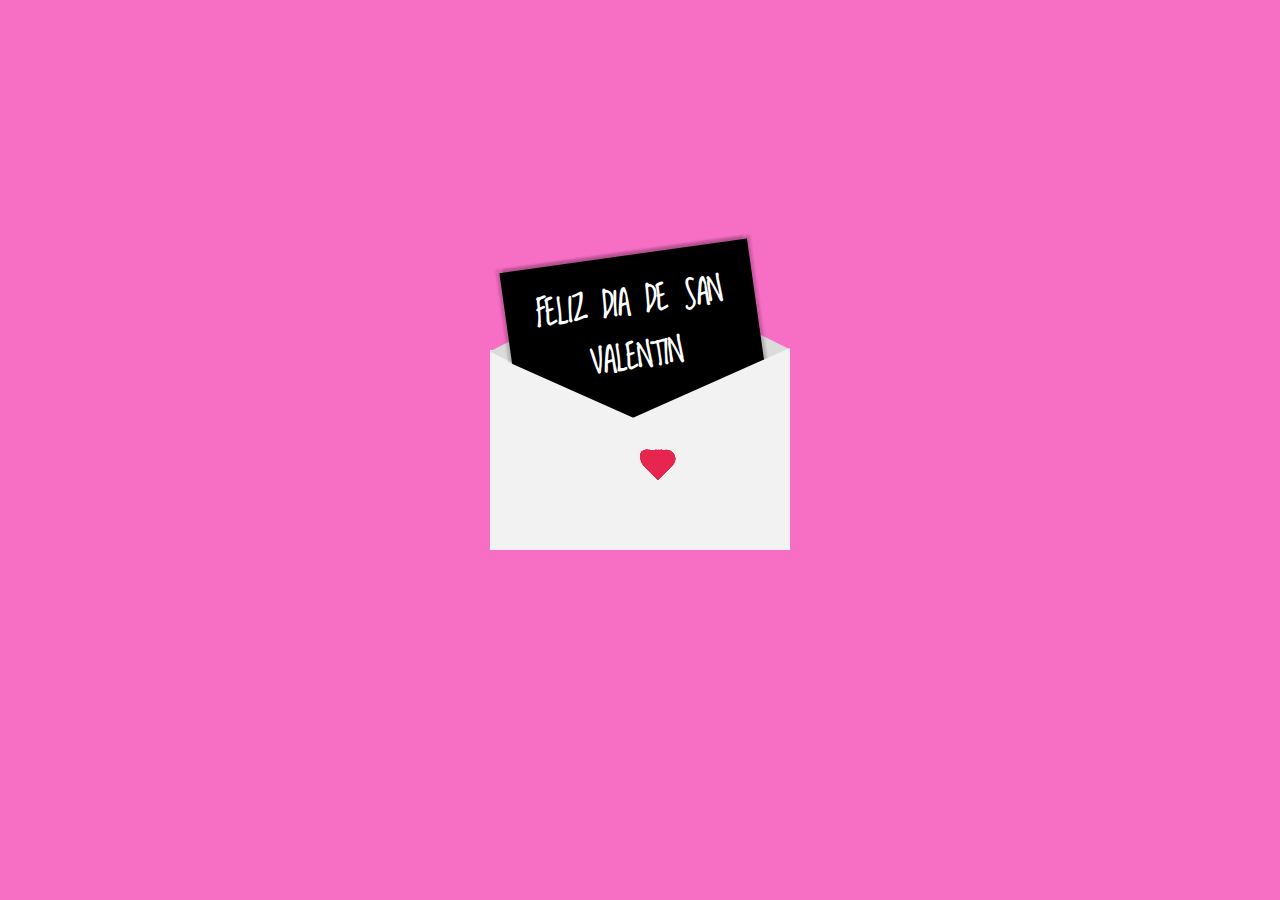
<file: Para mi niña/14febrero2024/index.html>
<!DOCTYPE html>
<html lang="en">
    <head>
        <meta charset="UTF-8">
        <meta http-equiv="X-UA-Compatible" content="IE=edge">
        <meta name="viewport" content="width=device-width, initial-scale=1.0">
        <title>Para Lily</title>
        <link rel="stylesheet" href="css/estilos.css">
    </head>
    <body>
        <div id="center">
            <div id="letter-top"></div>
            <div id="letter"></div>
            <div id="letter-inside">
                <h1>FELIZ DIA DE SAN VALENTIN</h1>
            </div>
            <div id ='letter-top-triangle'></div>
            <div id ='letter-top-triangle2'></div>
        </div>
        <div class='heart one'></div>
        <div class='heart two'></div>
        <div class='heart three'></div>
        <div class='heart four'></div>
        <div class='heart five'></div>
        <div class='heart six'></div>
        <div class='heart one'></div>
        <div class='heart two'></div>
        <div class='heart three'></div>
        <div class='heart four'></div>
        <div class='heart five'></div>
        <div class='heart six'></div>
        <div class='heart one'></div>
        <div class='heart two'></div>
        <div class='heart three'></div>
        <div class='heart four'></div>
        <div class='heart five'></div>
        <div class='heart six'></div>
        <div class='heart one'></div>
        <div class='heart two'></div>
        <div class='heart three'></div>
        <div class='heart four'></div>
        <div class='heart five'></div>
        <div class='heart six'></div>
    </body>
</html>
</file>
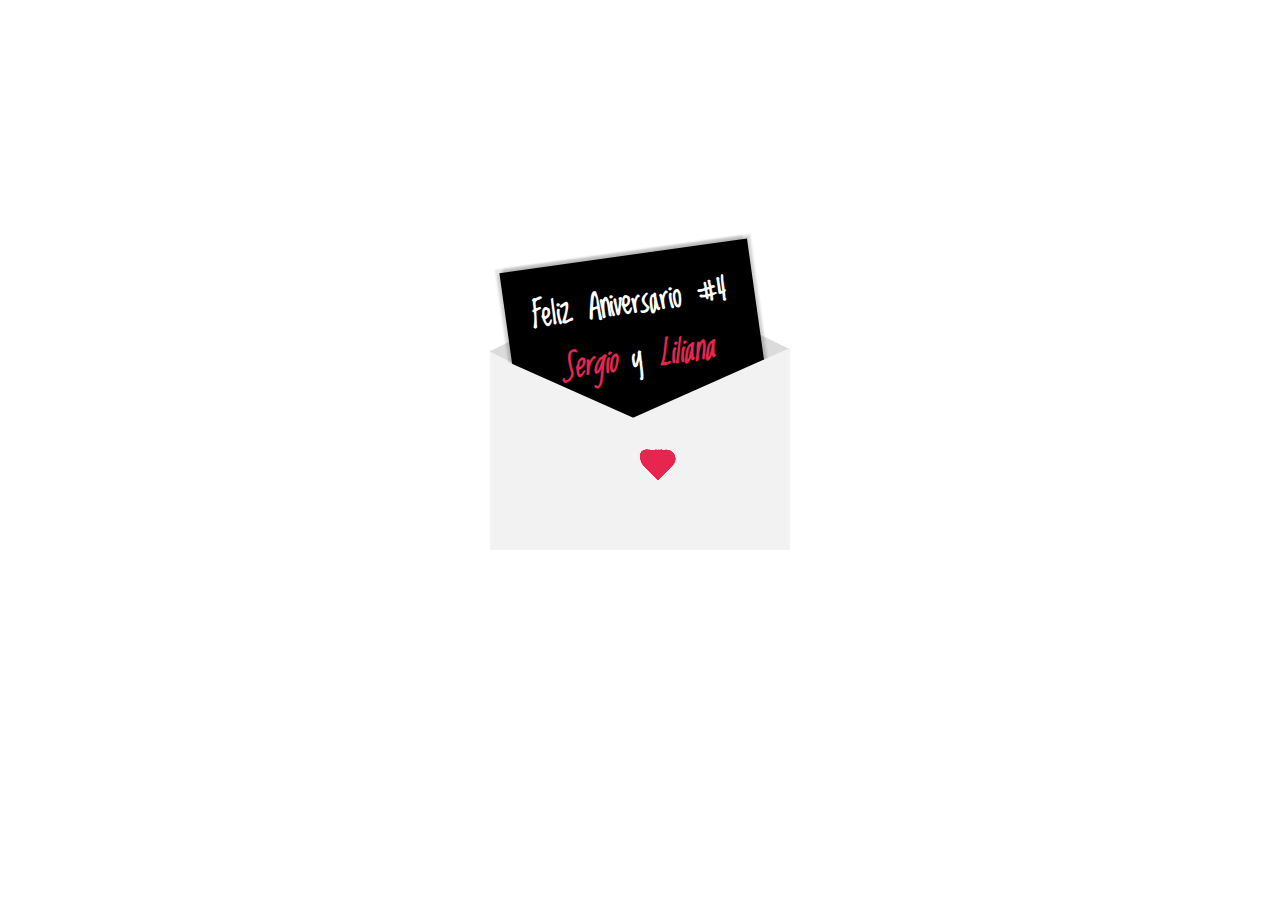
<file: Para mi niña/Aniversario/index.html>
<!DOCTYPE html>
<html lang="en">
    <head>
        <meta charset="UTF-8">
        <meta http-equiv="X-UA-Compatible" content="IE=edge">
        <meta name="viewport" content="width=device-width, initial-scale=1.0">
        <title>Mi niña</title>
        <link rel="stylesheet" href="css/estilos.css">
    </head>
    <body>
        <div id="center">
            <div id="letter-top"></div>
            <div id="letter"></div>
            <div id="letter-inside">
                <h1>Feliz Aniversario #4<br> <em>Sergio</em> y <em>Liliana</em></h1>
            </div>
            <div id ='letter-top-triangle'></div>
            <div id ='letter-top-triangle2'></div>
        </div>
        <div class='heart one'></div>
        <div class='heart two'></div>
        <div class='heart three'></div>
        <div class='heart four'></div>
        <div class='heart five'></div>
        <div class='heart six'></div>
        <div class='heart one'></div>
        <div class='heart two'></div>
        <div class='heart three'></div>
        <div class='heart four'></div>
        <div class='heart five'></div>
        <div class='heart six'></div>
        <div class='heart one'></div>
        <div class='heart two'></div>
        <div class='heart three'></div>
        <div class='heart four'></div>
        <div class='heart five'></div>
        <div class='heart six'></div>
        <div class='heart one'></div>
        <div class='heart two'></div>
        <div class='heart three'></div>
        <div class='heart four'></div>
        <div class='heart five'></div>
        <div class='heart six'></div>
    </body>
</html>
</file>
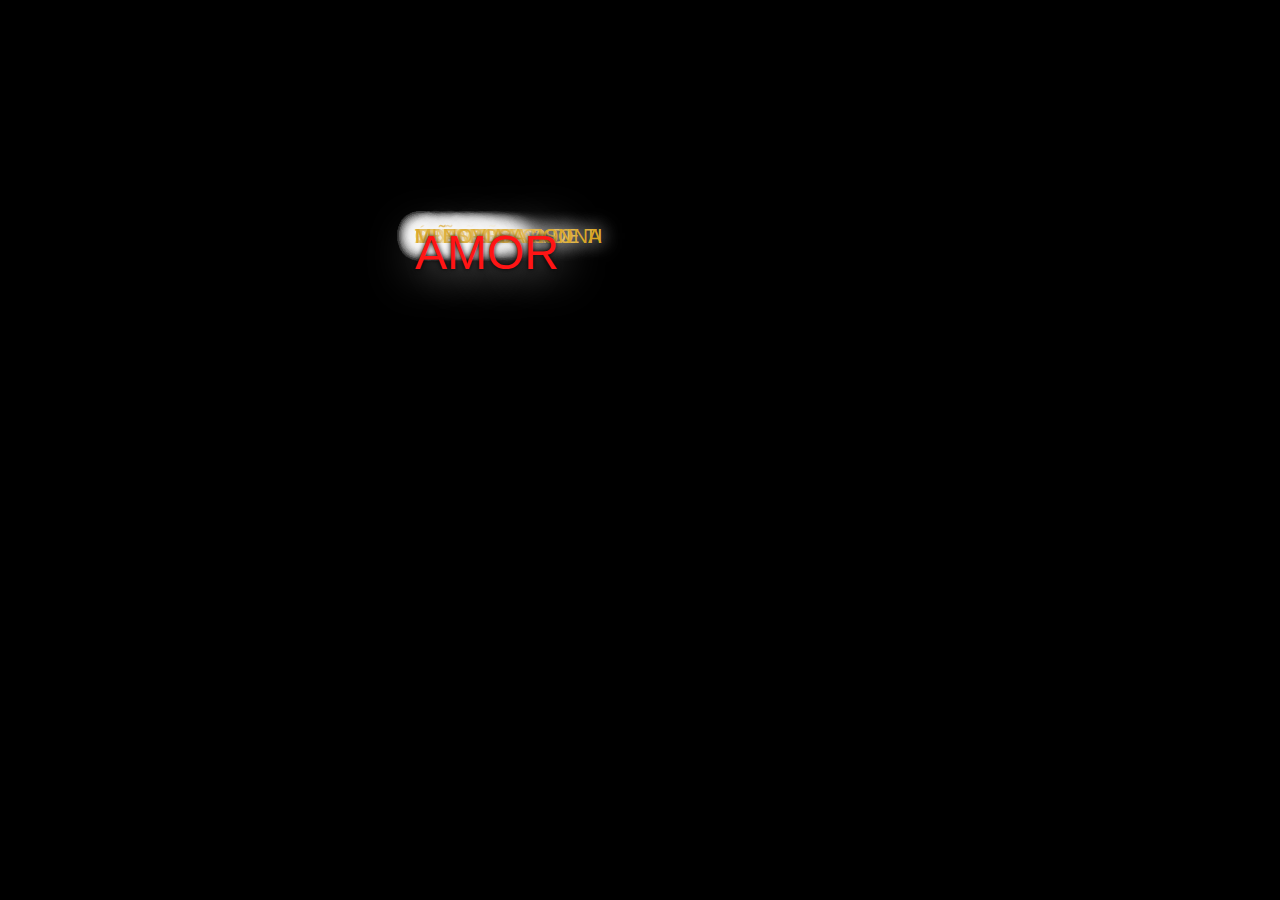
<file: Para mi niña/Apoditos/index.html>
<!DOCTYPE html>
<html lang="en">
<head>
    <meta charset="UTF-8">
    <meta http-equiv="X-UA-Compatible" content="IE=edge">
    <meta name="viewport" content="width=device-width, initial-scale=1.0">
    <title>APODITOS</title>
    <link rel="stylesheet" href="css/estilos.css">
</head>
<body>
    <div class="love"></div>
    <script src="js/comportamiento.js"></script>
</body>
</html>
</file>
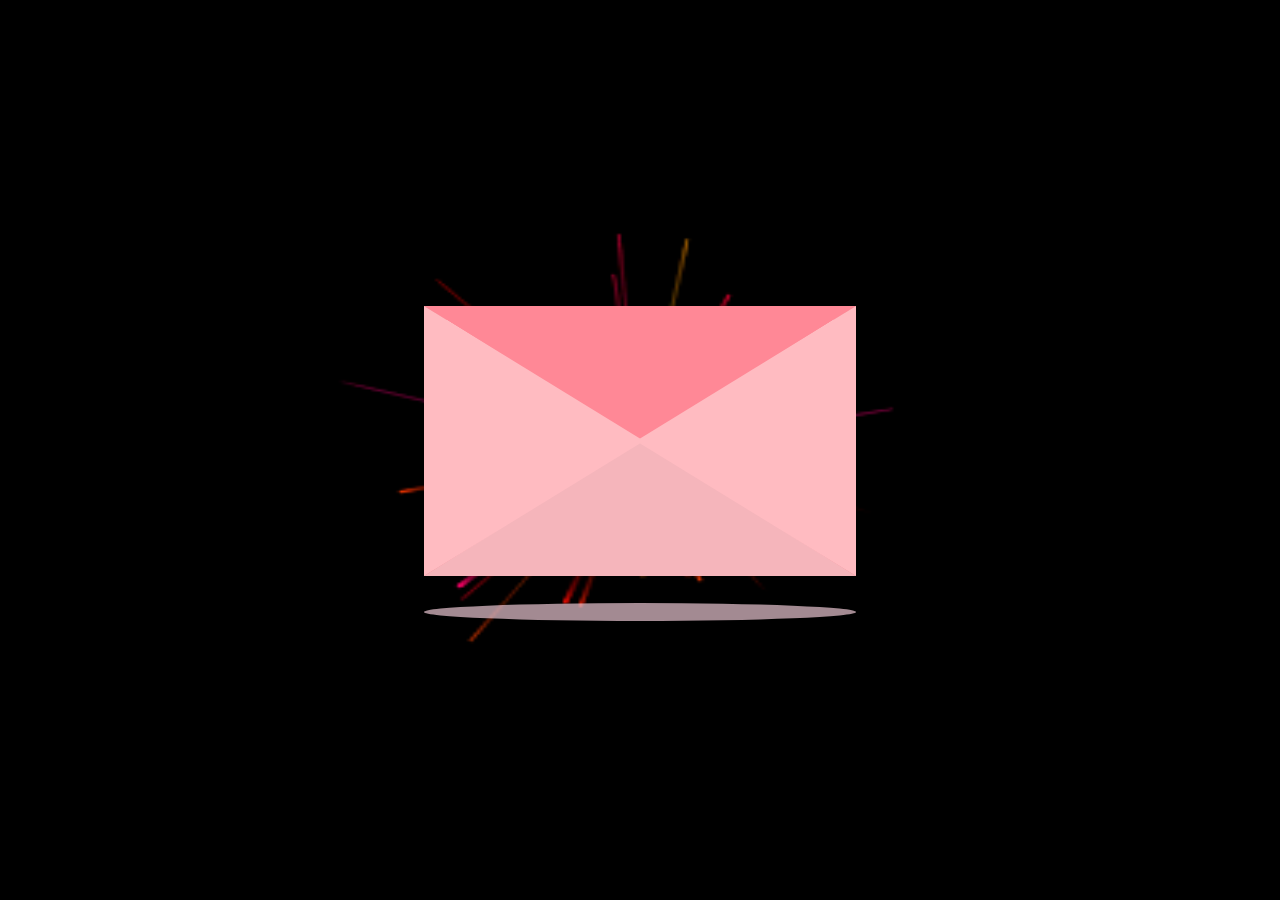
<file: Para mi niña/Cartita/index.html>
<!DOCTYPE html>
<html lang="en">
<head>
    <meta charset="UTF-8">
    <meta http-equiv="X-UA-Compatible" content="IE=edge">
    <meta name="viewport" content="width=device-width, initial-scale=1.0">
    <title>Cartita</title>
    <link rel="stylesheet" href="css/estilos.css">
</head>
<body>
    <canvas id="c"></canvas>
    <div class="container">
        <div class="envelope"></div>
        <div class="card">
            <h1 class="message">TE AMO MI NIÑA</h1>
            <div class="pikachu">
                <div class="limbs"></div>
                <div class="heart"></div>
                <div class="arms"></div>
                <div class="smile"></div>
            </div>
        </div>
        <div class="cover"></div>
        <div class="lid"></div>
        <div class="shadow"></div>
    </div>
    <script src="js/comportamiento.js"></script>
</body>
</html>
</file>
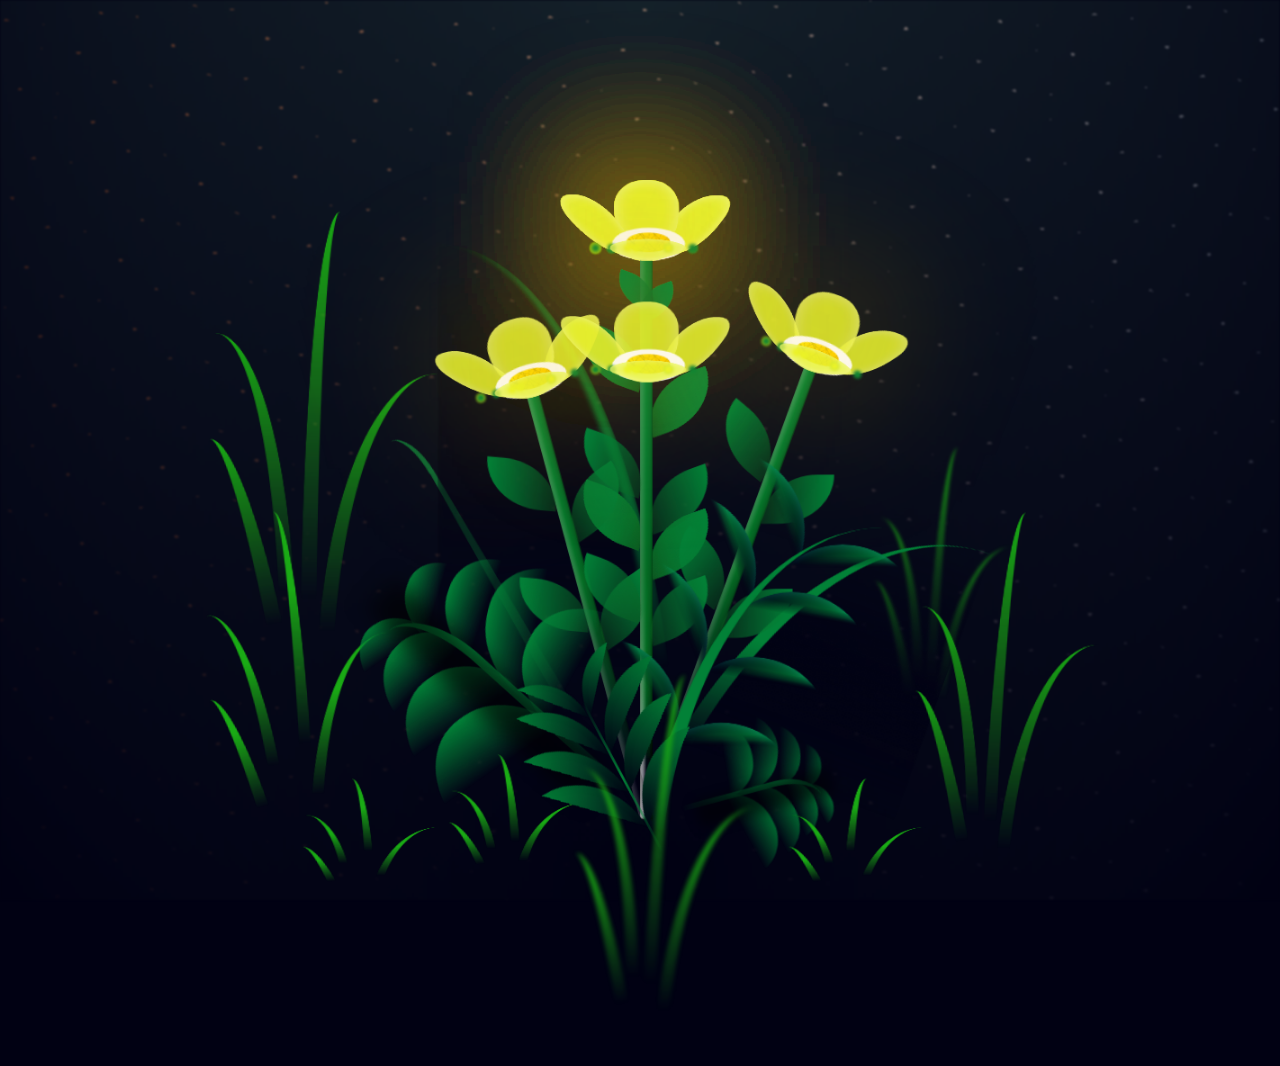
<file: Para mi niña/flores/index.html>
<!DOCTYPE html>
<html lang="en" >
    <head>
        <meta charset="UTF-8">
        <title>Flores y corazones</title>
        <link rel="stylesheet" href="./estilos.css">
    </head>
    <body>
        <body class="container">
            <div class="night"></div>
            <!-- FLORES 1 -->
            <div class="flowers">
                <!-- Flores grandes -->
                <div class="flower flower--5">
                    <div class="flower__leafs flower__leafs--1">
                        <div class="flower__leaf flower__leaf--1"></div>
                        <div class="flower__leaf flower__leaf--2"></div>
                        <div class="flower__leaf flower__leaf--3"></div>
                        <div class="flower__leaf flower__leaf--4"></div>
                        <div class="flower__white-circle"></div>

                        <div class="flower__light flower__light--1"></div>
                        <div class="flower__light flower__light--2"></div>
                        <div class="flower__light flower__light--3"></div>
                        <div class="flower__light flower__light--4"></div>
                        <div class="flower__light flower__light--5"></div>
                        <div class="flower__light flower__light--6"></div>
                        <div class="flower__light flower__light--7"></div>
                        <div class="flower__light flower__light--8"></div>
                    </div>
                    <div class="flower__line">
                        <div class="flower__line__leaf flower__line__leaf--1"></div>
                        <div class="flower__line__leaf flower__line__leaf--2"></div>
                        <div class="flower__line__leaf flower__line__leaf--3"></div>
                        <div class="flower__line__leaf flower__line__leaf--4"></div>
                        <div class="flower__line__leaf flower__line__leaf--5"></div>
                        <div class="flower__line__leaf flower__line__leaf--6"></div>
                    </div>
                </div>

                <div class="flower flower--6">
                    <div class="flower__leafs flower__leafs--1">
                        <div class="flower__leaf flower__leaf--1"></div>
                        <div class="flower__leaf flower__leaf--2"></div>
                        <div class="flower__leaf flower__leaf--3"></div>
                        <div class="flower__leaf flower__leaf--4"></div>
                        <div class="flower__white-circle"></div>

                        <div class="flower__light flower__light--1"></div>
                        <div class="flower__light flower__light--2"></div>
                        <div class="flower__light flower__light--3"></div>
                        <div class="flower__light flower__light--4"></div>
                        <div class="flower__light flower__light--5"></div>
                        <div class="flower__light flower__light--6"></div>
                        <div class="flower__light flower__light--7"></div>
                        <div class="flower__light flower__light--8"></div>
                    </div>
                    <div class="flower__line">
                        <div class="flower__line__leaf flower__line__leaf--1"></div>
                        <div class="flower__line__leaf flower__line__leaf--2"></div>
                        <div class="flower__line__leaf flower__line__leaf--3"></div>
                        <div class="flower__line__leaf flower__line__leaf--4"></div>
                        <div class="flower__line__leaf flower__line__leaf--5"></div>
                        <div class="flower__line__leaf flower__line__leaf--6"></div>
                    </div>
                </div>

                <div class="flower flower--7">
                    <div class="flower__leafs flower__leafs--1">
                        <div class="flower__leaf flower__leaf--1"></div>
                        <div class="flower__leaf flower__leaf--2"></div>
                        <div class="flower__leaf flower__leaf--3"></div>
                        <div class="flower__leaf flower__leaf--4"></div>
                        <div class="flower__white-circle"></div>

                        <div class="flower__light flower__light--1"></div>
                        <div class="flower__light flower__light--2"></div>
                        <div class="flower__light flower__light--3"></div>
                        <div class="flower__light flower__light--4"></div>
                        <div class="flower__light flower__light--5"></div>
                        <div class="flower__light flower__light--6"></div>
                        <div class="flower__light flower__light--7"></div>
                        <div class="flower__light flower__light--8"></div>
                    </div>
                    <div class="flower__line">
                        <div class="flower__line__leaf flower__line__leaf--1"></div>
                        <div class="flower__line__leaf flower__line__leaf--2"></div>
                        <div class="flower__line__leaf flower__line__leaf--3"></div>
                        <div class="flower__line__leaf flower__line__leaf--4"></div>
                        <div class="flower__line__leaf flower__line__leaf--5"></div>
                        <div class="flower__line__leaf flower__line__leaf--6"></div>
                    </div>
                </div>

                <div class="flower flower--8">
                    <div class="flower__leafs flower__leafs--1">
                        <div class="flower__leaf flower__leaf--1"></div>
                        <div class="flower__leaf flower__leaf--2"></div>
                        <div class="flower__leaf flower__leaf--3"></div>
                        <div class="flower__leaf flower__leaf--4"></div>
                        <div class="flower__white-circle"></div>

                        <div class="flower__light flower__light--1"></div>
                        <div class="flower__light flower__light--2"></div>
                        <div class="flower__light flower__light--3"></div>
                        <div class="flower__light flower__light--4"></div>
                        <div class="flower__light flower__light--5"></div>
                        <div class="flower__light flower__light--6"></div>
                        <div class="flower__light flower__light--7"></div>
                        <div class="flower__light flower__light--8"></div>
                    </div>
                    <div class="flower__line">
                        <div class="flower__line__leaf flower__line__leaf--1"></div>
                        <div class="flower__line__leaf flower__line__leaf--2"></div>
                        <div class="flower__line__leaf flower__line__leaf--3"></div>
                        <div class="flower__line__leaf flower__line__leaf--4"></div>
                        <div class="flower__line__leaf flower__line__leaf--5"></div>
                        <div class="flower__line__leaf flower__line__leaf--6"></div>
                    </div>
                </div>

                <div class="flower flower--1">
                    <div class="flower__leafs flower__leafs--1">
                        <div class="flower__leaf flower__leaf--1"></div>
                        <div class="flower__leaf flower__leaf--2"></div>
                        <div class="flower__leaf flower__leaf--3"></div>
                        <div class="flower__leaf flower__leaf--4"></div>
                        <div class="flower__white-circle"></div>

                        <div class="flower__light flower__light--1"></div>
                        <div class="flower__light flower__light--2"></div>
                        <div class="flower__light flower__light--3"></div>
                        <div class="flower__light flower__light--4"></div>
                        <div class="flower__light flower__light--5"></div>
                        <div class="flower__light flower__light--6"></div>
                        <div class="flower__light flower__light--7"></div>
                        <div class="flower__light flower__light--8"></div>
                    </div>
                    <div class="flower__line">
                        <div class="flower__line__leaf flower__line__leaf--1"></div>
                        <div class="flower__line__leaf flower__line__leaf--2"></div>
                        <div class="flower__line__leaf flower__line__leaf--3"></div>
                        <div class="flower__line__leaf flower__line__leaf--4"></div>
                        <div class="flower__line__leaf flower__line__leaf--5"></div>
                        <div class="flower__line__leaf flower__line__leaf--6"></div>
                    </div>
                </div>

                <!-- Flores medianas -->
                <div class="flower flower--2">
                    <div class="flower__leafs flower__leafs--2">
                        <div class="flower__leaf flower__leaf--1"></div>
                        <div class="flower__leaf flower__leaf--2"></div>
                        <div class="flower__leaf flower__leaf--3"></div>
                        <div class="flower__leaf flower__leaf--4"></div>
                        <div class="flower__white-circle"></div>

                        <div class="flower__light flower__light--1"></div>
                        <div class="flower__light flower__light--2"></div>
                        <div class="flower__light flower__light--3"></div>
                        <div class="flower__light flower__light--4"></div>
                        <div class="flower__light flower__light--5"></div>
                        <div class="flower__light flower__light--6"></div>
                        <div class="flower__light flower__light--7"></div>
                        <div class="flower__light flower__light--8"></div>
                    </div>
                    <div class="flower__line">
                        <div class="flower__line__leaf flower__line__leaf--1"></div>
                        <div class="flower__line__leaf flower__line__leaf--2"></div>
                        <div class="flower__line__leaf flower__line__leaf--3"></div>
                        <div class="flower__line__leaf flower__line__leaf--4"></div>
                    </div>
                </div>

                <div class="flower flower--3">
                    <div class="flower__leafs flower__leafs--3">
                        <div class="flower__leaf flower__leaf--1"></div>
                        <div class="flower__leaf flower__leaf--2"></div>
                        <div class="flower__leaf flower__leaf--3"></div>
                        <div class="flower__leaf flower__leaf--4"></div>
                        <div class="flower__white-circle"></div>

                        <div class="flower__light flower__light--1"></div>
                        <div class="flower__light flower__light--2"></div>
                        <div class="flower__light flower__light--3"></div>
                        <div class="flower__light flower__light--4"></div>
                        <div class="flower__light flower__light--5"></div>
                        <div class="flower__light flower__light--6"></div>
                        <div class="flower__light flower__light--7"></div>
                        <div class="flower__light flower__light--8"></div>
                    </div>
                    <div class="flower__line">
                        <div class="flower__line__leaf flower__line__leaf--1"></div>
                        <div class="flower__line__leaf flower__line__leaf--2"></div>
                        <div class="flower__line__leaf flower__line__leaf--3"></div>
                        <div class="flower__line__leaf flower__line__leaf--4"></div>
                    </div>
                </div>

                <div class="flower flower--4">
                    <div class="flower__leafs flower__leafs--3">
                        <div class="flower__leaf flower__leaf--1"></div>
                        <div class="flower__leaf flower__leaf--2"></div>
                        <div class="flower__leaf flower__leaf--3"></div>
                        <div class="flower__leaf flower__leaf--4"></div>
                        <div class="flower__white-circle"></div>

                        <div class="flower__light flower__light--1"></div>
                        <div class="flower__light flower__light--2"></div>
                        <div class="flower__light flower__light--3"></div>
                        <div class="flower__light flower__light--4"></div>
                        <div class="flower__light flower__light--5"></div>
                        <div class="flower__light flower__light--6"></div>
                        <div class="flower__light flower__light--7"></div>
                        <div class="flower__light flower__light--8"></div>
                    </div>
                    <div class="flower__line">
                        <div class="flower__line__leaf flower__line__leaf--1"></div>
                        <div class="flower__line__leaf flower__line__leaf--2"></div>
                        <div class="flower__line__leaf flower__line__leaf--3"></div>
                        <div class="flower__line__leaf flower__line__leaf--4"></div>
                    </div>
                </div>

                <div class="grow-ans" style="--d:1.2s">
                    <div class="flower__g-long">
                        <div class="flower__g-long__top"></div>
                        <div class="flower__g-long__bottom"></div>
                    </div>
                </div>

                <div class="growing-grass">
                    <div class="flower__grass flower__grass--1">
                        <div class="flower__grass--top"></div>
                        <div class="flower__grass--bottom"></div>
                        <div class="flower__grass__leaf flower__grass__leaf--1"></div>
                        <div class="flower__grass__leaf flower__grass__leaf--2"></div>
                        <div class="flower__grass__leaf flower__grass__leaf--3"></div>
                        <div class="flower__grass__leaf flower__grass__leaf--4"></div>
                        <div class="flower__grass__leaf flower__grass__leaf--5"></div>
                        <div class="flower__grass__leaf flower__grass__leaf--6"></div>
                        <div class="flower__grass__leaf flower__grass__leaf--7"></div>
                        <div class="flower__grass__leaf flower__grass__leaf--8"></div>
                        <div class="flower__grass__overlay"></div>
                    </div>
                </div>

                <div class="growing-grass">
                    <div class="flower__grass flower__grass--2">
                        <div class="flower__grass--top"></div>
                        <div class="flower__grass--bottom"></div>
                        <div class="flower__grass__leaf flower__grass__leaf--1"></div>
                        <div class="flower__grass__leaf flower__grass__leaf--2"></div>
                        <div class="flower__grass__leaf flower__grass__leaf--3"></div>
                        <div class="flower__grass__leaf flower__grass__leaf--4"></div>
                        <div class="flower__grass__leaf flower__grass__leaf--5"></div>
                        <div class="flower__grass__leaf flower__grass__leaf--6"></div>
                        <div class="flower__grass__leaf flower__grass__leaf--7"></div>
                        <div class="flower__grass__leaf flower__grass__leaf--8"></div>
                        <div class="flower__grass__overlay"></div>
                    </div>
                </div>

                <div class="grow-ans" style="--d:2.4s">
                    <div class="flower__g-right flower__g-right--1">
                        <div class="leaf"></div>
                    </div>
                </div>

                <div class="grow-ans" style="--d:2.8s">
                    <div class="flower__g-right flower__g-right--2">
                        <div class="leaf"></div>
                    </div>
                </div>

                <div class="grow-ans" style="--d:2.8s">
                    <div class="flower__g-front">
                        <div class="flower__g-front__leaf-wrapper flower__g-front__leaf-wrapper--1">
                            <div class="flower__g-front__leaf"></div>
                        </div>
                        <div class="flower__g-front__leaf-wrapper flower__g-front__leaf-wrapper--2">
                            <div class="flower__g-front__leaf"></div>
                        </div>
                        <div class="flower__g-front__leaf-wrapper flower__g-front__leaf-wrapper--3">
                            <div class="flower__g-front__leaf"></div>
                        </div>
                        <div class="flower__g-front__leaf-wrapper flower__g-front__leaf-wrapper--4">
                            <div class="flower__g-front__leaf"></div>
                        </div>
                        <div class="flower__g-front__leaf-wrapper flower__g-front__leaf-wrapper--5">
                            <div class="flower__g-front__leaf"></div>
                        </div>
                        <div class="flower__g-front__leaf-wrapper flower__g-front__leaf-wrapper--6">
                            <div class="flower__g-front__leaf"></div>
                        </div>
                        <div class="flower__g-front__leaf-wrapper flower__g-front__leaf-wrapper--7">
                            <div class="flower__g-front__leaf"></div>
                        </div>
                        <div class="flower__g-front__leaf-wrapper flower__g-front__leaf-wrapper--8">
                            <div class="flower__g-front__leaf"></div>
                        </div>
                        <div class="flower__g-front__line"></div>
                    </div>
                </div>

                <div class="grow-ans" style="--d:3.2s">
                    <div class="flower__g-fr">
                        <div class="leaf"></div>
                        <div class="flower__g-fr__leaf flower__g-fr__leaf--1"></div>
                        <div class="flower__g-fr__leaf flower__g-fr__leaf--2"></div>
                        <div class="flower__g-fr__leaf flower__g-fr__leaf--3"></div>
                        <div class="flower__g-fr__leaf flower__g-fr__leaf--4"></div>
                        <div class="flower__g-fr__leaf flower__g-fr__leaf--5"></div>
                        <div class="flower__g-fr__leaf flower__g-fr__leaf--6"></div>
                        <div class="flower__g-fr__leaf flower__g-fr__leaf--7"></div>
                        <div class="flower__g-fr__leaf flower__g-fr__leaf--8"></div>
                    </div>
                </div>

                <div class="long-g long-g--0">
                    <div class="grow-ans" style="--d:3s">
                        <div class="leaf leaf--0"></div>
                    </div>
                    <div class="grow-ans" style="--d:2.2s">
                        <div class="leaf leaf--1"></div>
                    </div>
                    <div class="grow-ans" style="--d:3.4s">
                        <div class="leaf leaf--2"></div>
                    </div>
                    <div class="grow-ans" style="--d:3.6s">
                        <div class="leaf leaf--3"></div>
                    </div>
                </div>

                <div class="long-g long-g--1">
                    <div class="grow-ans" style="--d:3.6s">
                        <div class="leaf leaf--0"></div>
                    </div>
                    <div class="grow-ans" style="--d:3.8s">
                        <div class="leaf leaf--1"></div>
                    </div>
                    <div class="grow-ans" style="--d:4s">
                        <div class="leaf leaf--2"></div>
                    </div>
                    <div class="grow-ans" style="--d:4.2s">
                        <div class="leaf leaf--3"></div>
                    </div>
                </div>

                <div class="long-g long-g--2">
                    <div class="grow-ans" style="--d:4s">
                        <div class="leaf leaf--0"></div>
                    </div>
                    <div class="grow-ans" style="--d:4.2s">
                        <div class="leaf leaf--1"></div>
                    </div>
                    <div class="grow-ans" style="--d:4.4s">
                        <div class="leaf leaf--2"></div>
                    </div>
                    <div class="grow-ans" style="--d:4.6s">
                        <div class="leaf leaf--3"></div>
                    </div>
                </div>

                <div class="long-g long-g--3">
                    <div class="grow-ans" style="--d:4s">
                        <div class="leaf leaf--0"></div>
                    </div>
                    <div class="grow-ans" style="--d:4.2s">
                        <div class="leaf leaf--1"></div>
                    </div>
                    <div class="grow-ans" style="--d:3s">
                        <div class="leaf leaf--2"></div>
                    </div>
                    <div class="grow-ans" style="--d:3.6s">
                        <div class="leaf leaf--3"></div>
                    </div>
                </div>

                <div class="long-g long-g--4">
                    <div class="grow-ans" style="--d:4s">
                        <div class="leaf leaf--0"></div>
                    </div>
                    <div class="grow-ans" style="--d:4.2s">
                        <div class="leaf leaf--1"></div>
                    </div>
                    <div class="grow-ans" style="--d:3s">
                        <div class="leaf leaf--2"></div>
                    </div>
                    <div class="grow-ans" style="--d:3.6s">
                        <div class="leaf leaf--3"></div>
                    </div>
                </div>

                <div class="long-g long-g--5">
                    <div class="grow-ans" style="--d:4s">
                        <div class="leaf leaf--0"></div>
                    </div>
                    <div class="grow-ans" style="--d:4.2s">
                        <div class="leaf leaf--1"></div>
                    </div>
                    <div class="grow-ans" style="--d:3s">
                        <div class="leaf leaf--2"></div>
                    </div>
                    <div class="grow-ans" style="--d:3.6s">
                        <div class="leaf leaf--3"></div>
                    </div>
                </div>

                <div class="long-g long-g--6">
                    <div class="grow-ans" style="--d:4.2s">
                        <div class="leaf leaf--0"></div>
                    </div>
                    <div class="grow-ans" style="--d:4.4s">
                        <div class="leaf leaf--1"></div>
                    </div>
                    <div class="grow-ans" style="--d:4.6s">
                        <div class="leaf leaf--2"></div>
                    </div>
                    <div class="grow-ans" style="--d:4.8s">
                        <div class="leaf leaf--3"></div>
                    </div>
                </div>

                <div class="long-g long-g--7">
                    <div class="grow-ans" style="--d:3s">
                        <div class="leaf leaf--0"></div>
                    </div>
                    <div class="grow-ans" style="--d:3.2s">
                        <div class="leaf leaf--1"></div>
                    </div>
                    <div class="grow-ans" style="--d:3.5s">
                        <div class="leaf leaf--2"></div>
                    </div>
                    <div class="grow-ans" style="--d:3.6s">
                        <div class="leaf leaf--3"></div>
                    </div>
                </div>
            </div>
            <div class="bubbles">
                <div class="bubble">
                    <svg class="heart" viewBox="0 0 32 32">
                        <title>heart22</title>
                        <path d="M23.6 2c-3.363 0-6.258 2.736-7.599 5.594-1.342-2.858-4.237-5.594-7.601-5.594-4.637 0-8.4 3.764-8.4 8.401 0 9.433 9.516 11.906 16.001 21.232 6.13-9.268 15.999-12.1 15.999-21.232 0-4.637-3.763-8.401-8.4-8.401z"></path>
                    </svg>
                </div>
                <div class="bubble">
                    <svg class="heart" viewBox="0 0 32 32">
                        <title>heart22</title>
                        <path d="M23.6 2c-3.363 0-6.258 2.736-7.599 5.594-1.342-2.858-4.237-5.594-7.601-5.594-4.637 0-8.4 3.764-8.4 8.401 0 9.433 9.516 11.906 16.001 21.232 6.13-9.268 15.999-12.1 15.999-21.232 0-4.637-3.763-8.401-8.4-8.401z"></path>
                    </svg>
                </div>
                <div class="bubble">
                    <svg class="heart" viewBox="0 0 32 32">
                        <title>heart22</title>
                        <path d="M23.6 2c-3.363 0-6.258 2.736-7.599 5.594-1.342-2.858-4.237-5.594-7.601-5.594-4.637 0-8.4 3.764-8.4 8.401 0 9.433 9.516 11.906 16.001 21.232 6.13-9.268 15.999-12.1 15.999-21.232 0-4.637-3.763-8.401-8.4-8.401z"></path>
                    </svg>
                </div>
                <div class="bubble">
                    <svg class="heart" viewBox="0 0 32 32">
                        <title>heart22</title>
                        <path d="M23.6 2c-3.363 0-6.258 2.736-7.599 5.594-1.342-2.858-4.237-5.594-7.601-5.594-4.637 0-8.4 3.764-8.4 8.401 0 9.433 9.516 11.906 16.001 21.232 6.13-9.268 15.999-12.1 15.999-21.232 0-4.637-3.763-8.401-8.4-8.401z"></path>
                    </svg>
                </div>
                <div class="bubble">
                    <svg class="heart" viewBox="0 0 32 32">
                        <title>heart22</title>
                        <path d="M23.6 2c-3.363 0-6.258 2.736-7.599 5.594-1.342-2.858-4.237-5.594-7.601-5.594-4.637 0-8.4 3.764-8.4 8.401 0 9.433 9.516 11.906 16.001 21.232 6.13-9.268 15.999-12.1 15.999-21.232 0-4.637-3.763-8.401-8.4-8.401z"></path>
                    </svg>
                </div>
                <div class="bubble">
                    <svg class="heart" viewBox="0 0 32 32">
                        <title>heart22</title>
                        <path d="M23.6 2c-3.363 0-6.258 2.736-7.599 5.594-1.342-2.858-4.237-5.594-7.601-5.594-4.637 0-8.4 3.764-8.4 8.401 0 9.433 9.516 11.906 16.001 21.232 6.13-9.268 15.999-12.1 15.999-21.232 0-4.637-3.763-8.401-8.4-8.401z"></path>
                    </svg>
                </div>
                <div class="bubble">
                    <svg class="heart" viewBox="0 0 32 32">
                        <title>heart22</title>
                        <path d="M23.6 2c-3.363 0-6.258 2.736-7.599 5.594-1.342-2.858-4.237-5.594-7.601-5.594-4.637 0-8.4 3.764-8.4 8.401 0 9.433 9.516 11.906 16.001 21.232 6.13-9.268 15.999-12.1 15.999-21.232 0-4.637-3.763-8.401-8.4-8.401z"></path>
                    </svg>
                </div>
                <div class="bubble">
                    <svg class="heart" viewBox="0 0 32 32">
                        <title>heart22</title>
                        <path d="M23.6 2c-3.363 0-6.258 2.736-7.599 5.594-1.342-2.858-4.237-5.594-7.601-5.594-4.637 0-8.4 3.764-8.4 8.401 0 9.433 9.516 11.906 16.001 21.232 6.13-9.268 15.999-12.1 15.999-21.232 0-4.637-3.763-8.401-8.4-8.401z"></path>
                    </svg>
                </div>
                <div class="bubble">
                    <svg class="heart" viewBox="0 0 32 32">
                        <title>heart22</title>
                        <path d="M23.6 2c-3.363 0-6.258 2.736-7.599 5.594-1.342-2.858-4.237-5.594-7.601-5.594-4.637 0-8.4 3.764-8.4 8.401 0 9.433 9.516 11.906 16.001 21.232 6.13-9.268 15.999-12.1 15.999-21.232 0-4.637-3.763-8.401-8.4-8.401z"></path>
                    </svg>
                </div>
                <div class="bubble"><svg class="heart" viewBox="0 0 32 32">
                        <title>heart22</title>
                        <path d="M23.6 2c-3.363 0-6.258 2.736-7.599 5.594-1.342-2.858-4.237-5.594-7.601-5.594-4.637 0-8.4 3.764-8.4 8.401 0 9.433 9.516 11.906 16.001 21.232 6.13-9.268 15.999-12.1 15.999-21.232 0-4.637-3.763-8.401-8.4-8.401z"></path>
                    </svg>
                </div>
                <div class="bubble">
                    <svg class="heart" viewBox="0 0 32 32">
                        <title>heart22</title>
                        <path d="M23.6 2c-3.363 0-6.258 2.736-7.599 5.594-1.342-2.858-4.237-5.594-7.601-5.594-4.637 0-8.4 3.764-8.4 8.401 0 9.433 9.516 11.906 16.001 21.232 6.13-9.268 15.999-12.1 15.999-21.232 0-4.637-3.763-8.401-8.4-8.401z"></path>
                    </svg>
                </div>
                <div class="bubble">
                    <svg class="heart" viewBox="0 0 32 32">
                        <title>heart22</title>
                        <path d="M23.6 2c-3.363 0-6.258 2.736-7.599 5.594-1.342-2.858-4.237-5.594-7.601-5.594-4.637 0-8.4 3.764-8.4 8.401 0 9.433 9.516 11.906 16.001 21.232 6.13-9.268 15.999-12.1 15.999-21.232 0-4.637-3.763-8.401-8.4-8.401z"></path>
                    </svg>
                </div>
                <div class="bubble">
                    <svg class="heart" viewBox="0 0 32 32">
                        <title>heart22</title>
                        <path d="M23.6 2c-3.363 0-6.258 2.736-7.599 5.594-1.342-2.858-4.237-5.594-7.601-5.594-4.637 0-8.4 3.764-8.4 8.401 0 9.433 9.516 11.906 16.001 21.232 6.13-9.268 15.999-12.1 15.999-21.232 0-4.637-3.763-8.401-8.4-8.401z"></path>
                    </svg>
                </div>
                <div class="bubble">
                    <svg class="heart" viewBox="0 0 32 32">
                        <title>heart22</title>
                        <path d="M23.6 2c-3.363 0-6.258 2.736-7.599 5.594-1.342-2.858-4.237-5.594-7.601-5.594-4.637 0-8.4 3.764-8.4 8.401 0 9.433 9.516 11.906 16.001 21.232 6.13-9.268 15.999-12.1 15.999-21.232 0-4.637-3.763-8.401-8.4-8.401z"></path>
                    </svg>
                </div>
                <div class="bubble">
                    <svg class="heart" viewBox="0 0 32 32">
                        <title>heart22</title>
                        <path d="M23.6 2c-3.363 0-6.258 2.736-7.599 5.594-1.342-2.858-4.237-5.594-7.601-5.594-4.637 0-8.4 3.764-8.4 8.401 0 9.433 9.516 11.906 16.001 21.232 6.13-9.268 15.999-12.1 15.999-21.232 0-4.637-3.763-8.401-8.4-8.401z"></path>
                    </svg>
                </div>
                <div class="bubble">
                    <svg class="heart" viewBox="0 0 32 32">
                        <title>heart22</title>
                        <path d="M23.6 2c-3.363 0-6.258 2.736-7.599 5.594-1.342-2.858-4.237-5.594-7.601-5.594-4.637 0-8.4 3.764-8.4 8.401 0 9.433 9.516 11.906 16.001 21.232 6.13-9.268 15.999-12.1 15.999-21.232 0-4.637-3.763-8.401-8.4-8.401z"></path>
                    </svg>
                </div>
                <div class="bubble">
                    <svg class="heart" viewBox="0 0 32 32">
                        <title>heart22</title>
                        <path d="M23.6 2c-3.363 0-6.258 2.736-7.599 5.594-1.342-2.858-4.237-5.594-7.601-5.594-4.637 0-8.4 3.764-8.4 8.401 0 9.433 9.516 11.906 16.001 21.232 6.13-9.268 15.999-12.1 15.999-21.232 0-4.637-3.763-8.401-8.4-8.401z"></path>
                    </svg>
                </div>
                <div class="bubble">
                    <svg class="heart" viewBox="0 0 32 32">
                        <title>heart22</title>
                        <path d="M23.6 2c-3.363 0-6.258 2.736-7.599 5.594-1.342-2.858-4.237-5.594-7.601-5.594-4.637 0-8.4 3.764-8.4 8.401 0 9.433 9.516 11.906 16.001 21.232 6.13-9.268 15.999-12.1 15.999-21.232 0-4.637-3.763-8.401-8.4-8.401z"></path>
                    </svg>
                </div>
                <div class="bubble">
                    <svg class="heart" viewBox="0 0 32 32">
                        <title>heart22</title>
                        <path d="M23.6 2c-3.363 0-6.258 2.736-7.599 5.594-1.342-2.858-4.237-5.594-7.601-5.594-4.637 0-8.4 3.764-8.4 8.401 0 9.433 9.516 11.906 16.001 21.232 6.13-9.268 15.999-12.1 15.999-21.232 0-4.637-3.763-8.401-8.4-8.401z"></path>
                    </svg>
                </div>
                <div class="bubble">
                    <svg class="heart" viewBox="0 0 32 32">
                        <title>heart22</title>
                        <path d="M23.6 2c-3.363 0-6.258 2.736-7.599 5.594-1.342-2.858-4.237-5.594-7.601-5.594-4.637 0-8.4 3.764-8.4 8.401 0 9.433 9.516 11.906 16.001 21.232 6.13-9.268 15.999-12.1 15.999-21.232 0-4.637-3.763-8.401-8.4-8.401z"></path>
                    </svg>
                </div>
            </div>
        </body>
        <script  src="./funcion.js"></script>
    </body>
</html>
</file>
<file: Para mi niña/14febrero2024/css/estilos.css>
@import url(https://fonts.googleapis.com/css?family=Loved+by+the+King);
body{
    background-color: #F76FC5;
}
#center {
    position: absolute;
    top: 50%;
    left: 50%;
    transform: translate(-50%,-50%);
}
h1 {
    font-family: 'Loved by the King', cursive;
    text-align: center; 
    font-size: 2em;
    color: white;
}
#letter{
    background-color: #f2f2f2;
    width: 300px;
    height: 200px;
}
#letter-top {
    position: absolute;
    background-color: #dbdbdb;
    width: 210px;
    height: 215px;
    top: -107px;
    left: 45px;
    border-top-left-radius: 20px;
    transform: scale(1, .5) rotate(45deg);
    z-index:1;
}
#letter-top-triangle {
    position: absolute;
    top: -12px;
    width: 0;
    height: 0;
    left: 130px;
    border-left: 80px solid transparent;
    border-right: 80px solid transparent;
    border-bottom: 180px solid #f2f2f2;
    transform: rotate(-90deg);
    z-index:3;
}
#letter-top-triangle2 {
    position: absolute;
    top: -5px;
    width: 0;
    height: 0;
    left: 12px;
    border-left: 80px solid transparent;
    border-right: 80px solid transparent;
    border-bottom: 180px solid #f2f2f2;
    transform: rotate(90deg);
    z-index:3;
}
#letter-inside {
    background: rgb(0, 0, 0);
    top: -95px;
    height: 170px;
    width: 250px;
    left: 20px;
    box-shadow: 
        2px -2px 2px rgba(0, 0, 0, 0.1),
        -2px 2px 2px rgba(0, 0, 0, 0.1),
        4px -4px 2px rgba(0, 0, 0, 0.1),
        -4px -4px 2px rgba(0, 0, 0, 0.1);
    position: absolute;
    transform: rotate(-8deg);
    z-index:2;
}
.heart {
    position: absolute;
    top: 50%;
    left: 50%;
    transform: translate(-50%,-50%);
}
.heart:before,.heart:after {
    position: absolute;
    content: "";
    left: 18px;
    top: 0px;
    width: 18px;
    height: 30px;
    background: #E72650;
    border-radius: 30px 30px 0 0;
    transform: rotate(-45deg);
    transform-origin: 0 100%;
}
.heart:after {
    left: 0;
    transform: rotate(45deg);
    transform-origin :100% 100%;
}
.one {
    transform: scale(0.8);
    opacity: 0.6;
    animation: up 15s linear infinite, side 6s ease-in-out infinite alternate;
}
.two {
    transform: scale(0.6);
    opacity: 0.9;
    animation: up 25s linear infinite, side 5s ease-in-out infinite alternate;
}
.three {
    transform: scale(0.8);
    opacity: 0.8;
    animation: up 20s linear infinite, side 4s ease-in-out infinite alternate;
}
.four {
    transform: scale(0.7);
    opacity: 0.9;
    animation: up 18s linear infinite, side 2s ease-in-out infinite alternate;
}
.five {
    transform: scale(0.6);
    opacity: 0.3; 
    animation: up 7s linear infinite, side 1s ease-in-out infinite alternate;
}
.six {
    opacity: 0.8; 
    animation: up 10s linear infinite, side 7s ease-in-out infinite alternate;
}
@keyframes up {     
    0% { 
        top: 300px;
    }
    100% { 
        top: -500px;
    }
}
@keyframes side {
    0% {
        margin-left: 0px;
    }
    100% {
        margin-left: 50px;
    }
}
</file>
<file: Para mi niña/Aniversario/css/estilos.css>
@import url(https://fonts.googleapis.com/css?family=Loved+by+the+King);
#center {
    position: absolute;
    top: 50%;
    left: 50%;
    transform: translate(-50%,-50%);
}
h1 {
    font-family: 'Loved by the King', cursive;
    text-align: center; 
    font-size: 2em;
    color: white;
}
em {
    color: #E72650;
}
#letter{
    background-color: #f2f2f2;
    width: 300px;
    height: 200px;
}
#letter-top {
    position: absolute;
    background-color: #dbdbdb;
    width: 210px;
    height: 215px;
    top: -107px;
    left: 45px;
    border-top-left-radius: 20px;
    transform: scale(1, .5) rotate(45deg);
    z-index:1;
}
#letter-top-triangle {
    position: absolute;
    top: -12px;
    width: 0;
    height: 0;
    left: 130px;
    border-left: 80px solid transparent;
    border-right: 80px solid transparent;
    border-bottom: 180px solid #f2f2f2;
    transform: rotate(-90deg);
    z-index:3;
}
#letter-top-triangle2 {
    position: absolute;
    top: -5px;
    width: 0;
    height: 0;
    left: 12px;
    border-left: 80px solid transparent;
    border-right: 80px solid transparent;
    border-bottom: 180px solid #f2f2f2;
    transform: rotate(90deg);
    z-index:3;
}
#letter-inside {
    background: rgb(0, 0, 0);
    top: -95px;
    height: 170px;
    width: 250px;
    left: 20px;
    box-shadow: 
        2px -2px 2px rgba(0, 0, 0, 0.1),
        -2px 2px 2px rgba(0, 0, 0, 0.1),
        4px -4px 2px rgba(0, 0, 0, 0.1),
        -4px -4px 2px rgba(0, 0, 0, 0.1);
    position: absolute;
    transform: rotate(-8deg);
    z-index:2;
}
.heart {
    position: absolute;
    top: 50%;
    left: 50%;
    transform: translate(-50%,-50%);
}
.heart:before,.heart:after {
    position: absolute;
    content: "";
    left: 18px;
    top: 0px;
    width: 18px;
    height: 30px;
    background: #E72650;
    border-radius: 30px 30px 0 0;
    transform: rotate(-45deg);
    transform-origin: 0 100%;
}
.heart:after {
    left: 0;
    transform: rotate(45deg);
    transform-origin :100% 100%;
}
.one {
    transform: scale(0.8);
    opacity: 0.6;
    animation: up 15s linear infinite, side 6s ease-in-out infinite alternate;
}
.two {
    transform: scale(0.6);
    opacity: 0.9;
    animation: up 25s linear infinite, side 5s ease-in-out infinite alternate;
}
.three {
    transform: scale(0.8);
    opacity: 0.8;
    animation: up 20s linear infinite, side 4s ease-in-out infinite alternate;
}
.four {
    transform: scale(0.7);
    opacity: 0.9;
    animation: up 18s linear infinite, side 2s ease-in-out infinite alternate;
}
.five {
    transform: scale(0.6);
    opacity: 0.3; 
    animation: up 7s linear infinite, side 1s ease-in-out infinite alternate;
}
.six {
    opacity: 0.8; 
    animation: up 10s linear infinite, side 7s ease-in-out infinite alternate;
}
@keyframes up {     
    0% { 
        top: 300px;
    }
    100% { 
        top: -500px;
    }
}
@keyframes side {
    0% {
        margin-left: 0px;
    }
    100% {
        margin-left: 50px;
    }
}
</file>
<file: Para mi niña/Apoditos/css/estilos.css>
body {
    margin: 0;
    height: 100vh;
    display: flex;
    align-items: center;
    justify-content: center;
    background-color: black;
    overflow: hidden;
}

.love {
    width: 450px;
    height: 450px;
    position: relative;
}

.love span {
    position: absolute;
    left: 0;
    color: goldenrod;
    font-size: 20px;
    font-family: sans-serif;
    text-shadow: 0 0 1em white;
    animation: x-move 10s ease-in-out infinite alternate, y-move 20s linear infinite;
    animation-delay: calc(20s / var(--particles) * var(--n) * -1);
    user-select: none;
}

.love span:first-child {
    color: rgb(255, 21, 21);
    font-size: 3em;
    text-shadow: 0 0 0.1em black, 0 0 1em white;
    z-index: 1;
}

@keyframes x-move {
    to {
        left: 450px;
    }
}

@keyframes y-move {
    0% {
        transform: translateY(180px);
    }
    10% {
        transform: translateY(45px);
    }
    15% {
        transform: translateY(5px);
    }
    18% {
        transform: translateY(0);
    }
    20% {
        transform: translateY(5px);
    }
    22% {
        transform: translateY(35px);
    }
    24% {
        transform: translateY(65px);
    }
    25% {
        transform: translateY(110px);
    }
    26% {
        transform: translateY(65px);
    }
    28% {
        transform: translateY(35px);
    }
    30% {
        transform: translateY(5px);
    }
    32% {
        transform: translateY(0);
    }
    35% {
        transform: translateY(5px);
    }
    40% {
        transform: translateY(45px);
    }
    50% {
        transform: translateY(180px);
    }
    71% {
        transform: translateY(430px);
    }
    72.5% {
        transform: translateY(440px);
    }
    75% {
        transform: translateY(450px);
    }
    77.5% {
        transform: translateY(440px);
    }
    79% {
        transform: translateY(430px);
    }
    100% {
        transform: translateY(180px);
    }
}
</file>
<file: Para mi niña/Cartita/css/estilos.css>
@import url('https://fonts.googleapis.com/css2?family=Pangolin&display=swap');

* {
    margin: 0;
    padding: 0;
}

body {
    height: 100vh;
    width: 100vw;
    background: #FFE3EC;
    font-family: 'Pangolin', cursive;
    font-size: 1vmin;
    display: flex;
    align-items: center;
    justify-content: center;
}

.container {
    position: relative;
    top: 0vmin;
}

.envelope {
    position: relative;
    background: #eb7885;
    height: 30vmin;
    width: 48vmin;
}

.card {
    position: absolute;
    background: white;
    height: 25vmin;
    width: 43vmin;
    display: flex;
    flex-direction: column;
    justify-content: center;
    align-items: center;
    left: 2.5vmin;
    top: 0vmin;
    animation: slide-rev 0.2s ease-out;
}

.message {
    position: absolute;
    top: 5vmin;
}

.pikachu {
    position: absolute;
    background: #f9ebaa;
    height: 8vmin;
    width: 10vmin;
    border-radius: 40%;
    top: 15vmin;
    display: flex;
}
.pikachu::before {
    content: '';
    position: absolute;
    background: #f9ebaa;
    height: 6vmin;
    width: 9vmin;
    border-radius: 90% 90% 60% 60%;
    top: -4vmin;
    left: 0.5vmin;
}
.pikachu::after {
    content: '';
    position: absolute;
    background: transparent;
    height: 1vmin;
    width: 1vmin;
    top: 2vmin;
    left: -1.5vmin;
    color: #4a4947;
    border-radius: 50%;
    box-shadow:
        4vmin -3.5vmin, 8vmin -3.5vmin,
        2vmin -2vmin #fad598, 10vmin -2vmin #fad598,
        3vmin 5vmin #f9ebaa, 9.3vmin 5vmin #f9ebaa;
}

.smile {
    position: relative;
    background: transparent;
    height: 1vmin;
    width: 1vmin;
    border-radius: 50%;
    border-bottom: 0.3vmin solid #4a4947;
    left: -5vmin;
    top: -1.3vmin;
}

.smile::before {
    position: absolute;
    content: '';
    background: transparent;
    height: 1vmin;
    width: 1vmin;
    border-radius: 50%;
    border-bottom: 0.3vmin solid #4a4947;
    left: 0.7vmin;
}

.limbs {
    position: relative;
    width: 0; 
    height: 0; 
    border-left: 1vmin solid transparent;
    border-right: 1vmin solid transparent;  
    border-bottom: 6vmin solid #f9ebaa;
    border-radius: 80%;
    top: -6vmin;
    left: 1vmin;
    transform: rotate(-20deg);
}

.limbs::before {
    content: '';
    position: absolute;
    background: #f9ebaa;
    width: 5vmin;
    height: 2vmin;
    border-radius: 40%;
    top: 10vmin;
    left: 4vmin;
    box-shadow: -1vmin 1.5vmin #f9ebaa;
}

.limbs::after {
    content: '';
    position: absolute;
    width: 0; 
    height: 0; 
    border-left: 1vmin solid transparent;
    border-right: 1vmin solid transparent;  
    border-bottom: 6vmin solid #f9ebaa;
    border-radius: 80%;
    top: 3vmin;
    left: 5vmin;
    transform: rotate(40deg);
}

.heart {
    position: relative;
    width: 5vmin;
    height: 4vmin;
    top: 2vmin;
    left: 0.6vmin;
}
.heart:before,.heart:after {
    position: absolute;
    content: "";
    left: 2.5vmin;
    top: 0;
    width: 2.5vmin;
    height: 4vmin;
    background: #fc978b;
    border-radius: 2.5vmin 2.5vmin 0 0;
    transform: rotate(-45deg);
    transform-origin: 0 100%;
}
.heart:after {
    left: 0;
    transform: rotate(45deg);
    transform-origin: 100% 100%;
}

.arms {
    position: relative;
    background: #f9ebaa;
    width: 4.2vmin; 
    height: 2vmin; 
    border-radius: 60% 60% 90% 60% / 50% 50% 90% 90%;
    top: 3vmin;
    left: -5vmin;
}
.arms::after {
    content: '';
    position: absolute;
    background: #f9ebaa;
    width: 4vmin; 
    height: 2vmin; 
    border-radius: 60% 60% 90% 60% / 50% 50% 90% 90%;
    left: 5vmin;
    top: 0vmin;
}

.cover {
    position: absolute;
    height: 0;
    width: 0;
    border-bottom: 15vmin solid #f5b5bb;
    border-left: 24vmin solid transparent;
    border-right: 24vmin solid transparent;
    top: 15vmin;
    z-index: 3;
}

.cover::after { /*left triangle*/
    position: absolute;
    content: '';
    border-left: 24.5vmin solid #ffbbc1;
    border-bottom: 15vmin solid transparent;
    border-top: 15vmin solid transparent;
    top: -15vmin;
    left: -24vmin;
}

.cover::before {
    position: absolute;
    content: '';
    border-right: 24.5vmin solid #ffbbc1;
    border-bottom: 15vmin solid transparent;
    border-top: 15vmin solid transparent;
    top: -15vmin;
    left: -0.5vmin;
}

.lid {
    position: absolute;
    height: 0;
    width: 0;
    border-top: 15vmin solid #ff8896;
    border-left: 24vmin solid transparent;
    border-right: 24vmin solid transparent;

    top: 0;
    transform-origin: top;
    animation: open-rev 2s;
}

.container:hover .lid {
    animation: open 0.5s;
    animation-fill-mode: forwards;
}

.container:hover .card {
    animation: slide 0.2s;
    animation-delay: 0.5s;
    animation-fill-mode: forwards;
}

.shadow {
    position: relative;
    top: 3vmin;
    border-radius: 50%; 
    opacity: 0.7;
    height: 2vmin;
    width: 48vmin;
    background: #e8c5d0;
}

@keyframes open {
    100% {
        transform: rotatex(180deg);
    }
}

@keyframes slide {
    100% {
        transform: translatey(-15vmin);
        z-index: 2;
    }
}

@keyframes open-rev {
    from {
        transform: rotatex(-180deg);
    }
}

@keyframes slide-rev {
    from {
        transform: translatey(-15vmin);
    }
}
canvas {
	position: absolute;
    width: 100%;
    height: 100%;
}
</file>
<file: Para mi niña/flores/estilos.css>
*,*::after,*::before {
    padding: 0;
    margin: 0;
    box-sizing: border-box;
}

:root {
    --dark-color: #010113;
}

body {
    display: flex;
    align-items: flex-end;
    justify-content: center;
    min-height: 100vh;
    background-color: var(--dark-color);
    overflow: hidden;
    perspective: 1000px;
}
.night {
    position: fixed;
    left: 50%;
    top: 0;
    transform: translateX(-50%);
    width: 100%;
    height: 100%;
    filter: blur(0.1vmin);
    background-image: radial-gradient(
        ellipse at top,
        transparent 0%,
        var(--dark-color)
    ),
    radial-gradient(
        ellipse at bottom,
        var(--dark-color),
        rgba(145, 233, 255, 0.2)
    ),
    repeating-linear-gradient(
        220deg,
        rgb(0, 0, 0) 0px,
        rgb(0, 0, 0) 19px,
        transparent 19px,
        transparent 22px
    ),
    repeating-linear-gradient(
        189deg,
        rgb(0, 0, 0) 0px,
        rgb(0, 0, 0) 19px,
        transparent 19px,
        transparent 22px
    ),
    repeating-linear-gradient(
        148deg,
        rgb(0, 0, 0) 0px,
        rgb(0, 0, 0) 19px,
        transparent 19px,
        transparent 22px
    ),
    linear-gradient(90deg, rgb(255, 94, 0), rgb(240, 240, 240));
}

.flowers {
    position: relative;
    transform: scale(0.9);
}

.flower {
    position: absolute;
    bottom: 10vmin;
    transform-origin: bottom center;
    z-index: 10;
    --fl-speed: 0.8s;
}

/* Flores grandes */
.flower--1 {
    -webkit-animation: moving-flower-1 4s linear infinite;
    animation: moving-flower-1 4s linear infinite;
}
.flower--1 .flower__line {
    height: 70vmin;
    -webkit-animation-delay: 0.3s;
    animation-delay: 0.3s;
}
.flower--1 .flower__line__leaf--1 {
    -webkit-animation: blooming-leaf-right var(--fl-speed) 1.6s backwards;
    animation: blooming-leaf-right var(--fl-speed) 1.6s backwards;
}
.flower--1 .flower__line__leaf--2 {
    -webkit-animation: blooming-leaf-right var(--fl-speed) 1.4s backwards;
    animation: blooming-leaf-right var(--fl-speed) 1.4s backwards;
}
.flower--1 .flower__line__leaf--3 {
    -webkit-animation: blooming-leaf-left var(--fl-speed) 1.2s backwards;
    animation: blooming-leaf-left var(--fl-speed) 1.2s backwards;
}
.flower--1 .flower__line__leaf--4 {
    -webkit-animation: blooming-leaf-left var(--fl-speed) 1s backwards;
    animation: blooming-leaf-left var(--fl-speed) 1s backwards;
}
.flower--1 .flower__line__leaf--5 {
    -webkit-animation: blooming-leaf-right var(--fl-speed) 1.8s backwards;
    animation: blooming-leaf-right var(--fl-speed) 1.8s backwards;
}
.flower--1 .flower__line__leaf--6 {
    -webkit-animation: blooming-leaf-left var(--fl-speed) 2s backwards;
    animation: blooming-leaf-left var(--fl-speed) 2s backwards;
}

.flower--5 {
    -webkit-animation: moving-flower-5 4s linear infinite;
    animation: moving-flower-5 4s linear infinite;
}
.flower--5 .flower__line {
    height: 70vmin;
    -webkit-animation-delay: 0.3s;
    animation-delay: 0.3s;
}
.flower--5 .flower__line__leaf--1 {
    -webkit-animation: blooming-leaf-right var(--fl-speed) 1.6s backwards;
    animation: blooming-leaf-right var(--fl-speed) 1.6s backwards;
}
.flower--5 .flower__line__leaf--2 {
    -webkit-animation: blooming-leaf-right var(--fl-speed) 1.4s backwards;
    animation: blooming-leaf-right var(--fl-speed) 1.4s backwards;
}
.flower--5 .flower__line__leaf--3 {
    -webkit-animation: blooming-leaf-left var(--fl-speed) 1.2s backwards;
    animation: blooming-leaf-left var(--fl-speed) 1.2s backwards;
}
.flower--5 .flower__line__leaf--4 {
    -webkit-animation: blooming-leaf-left var(--fl-speed) 1s backwards;
    animation: blooming-leaf-left var(--fl-speed) 1s backwards;
}
.flower--5 .flower__line__leaf--5 {
    -webkit-animation: blooming-leaf-right var(--fl-speed) 1.8s backwards;
    animation: blooming-leaf-right var(--fl-speed) 1.8s backwards;
}
.flower--5 .flower__line__leaf--6 {
    -webkit-animation: blooming-leaf-left var(--fl-speed) 2s backwards;
    animation: blooming-leaf-left var(--fl-speed) 2s backwards;
}

.flower--6 {
    -webkit-animation: moving-flower-6 4s linear infinite;
    animation: moving-flower-6 4s linear infinite;
}
.flower--6 .flower__line {
    height: 70vmin;
    -webkit-animation-delay: 0.3s;
    animation-delay: 0.3s;
}
.flower--6 .flower__line__leaf--1 {
    -webkit-animation: blooming-leaf-right var(--fl-speed) 1.6s backwards;
    animation: blooming-leaf-right var(--fl-speed) 1.6s backwards;
}
.flower--6 .flower__line__leaf--2 {
    -webkit-animation: blooming-leaf-right var(--fl-speed) 1.4s backwards;
    animation: blooming-leaf-right var(--fl-speed) 1.4s backwards;
}
.flower--6 .flower__line__leaf--3 {
    -webkit-animation: blooming-leaf-left var(--fl-speed) 1.2s backwards;
    animation: blooming-leaf-left var(--fl-speed) 1.2s backwards;
}
.flower--6 .flower__line__leaf--4 {
    -webkit-animation: blooming-leaf-left var(--fl-speed) 1s backwards;
    animation: blooming-leaf-left var(--fl-speed) 1s backwards;
}
.flower--6 .flower__line__leaf--5 {
    -webkit-animation: blooming-leaf-right var(--fl-speed) 1.8s backwards;
    animation: blooming-leaf-right var(--fl-speed) 1.8s backwards;
}
.flower--6 .flower__line__leaf--6 {
    -webkit-animation: blooming-leaf-left var(--fl-speed) 2s backwards;
    animation: blooming-leaf-left var(--fl-speed) 2s backwards;
}

.flower--7 {
    -webkit-animation: moving-flower-7 4s linear infinite;
    animation: moving-flower-7 4s linear infinite;
}
.flower--7 .flower__line {
    height: 70vmin;
    -webkit-animation-delay: 0.3s;
    animation-delay: 0.3s;
}
.flower--7 .flower__line__leaf--1 {
    -webkit-animation: blooming-leaf-right var(--fl-speed) 1.6s backwards;
    animation: blooming-leaf-right var(--fl-speed) 1.6s backwards;
}
.flower--7 .flower__line__leaf--2 {
    -webkit-animation: blooming-leaf-right var(--fl-speed) 1.4s backwards;
    animation: blooming-leaf-right var(--fl-speed) 1.4s backwards;
}
.flower--7 .flower__line__leaf--3 {
    -webkit-animation: blooming-leaf-left var(--fl-speed) 1.2s backwards;
    animation: blooming-leaf-left var(--fl-speed) 1.2s backwards;
}
.flower--7 .flower__line__leaf--4 {
    -webkit-animation: blooming-leaf-left var(--fl-speed) 1s backwards;
    animation: blooming-leaf-left var(--fl-speed) 1s backwards;
}
.flower--7 .flower__line__leaf--5 {
    -webkit-animation: blooming-leaf-right var(--fl-speed) 1.8s backwards;
    animation: blooming-leaf-right var(--fl-speed) 1.8s backwards;
}
.flower--7 .flower__line__leaf--6 {
    -webkit-animation: blooming-leaf-left var(--fl-speed) 2s backwards;
    animation: blooming-leaf-left var(--fl-speed) 2s backwards;
}

.flower--8 {
    -webkit-animation: moving-flower-8 4s linear infinite;
    animation: moving-flower-8 4s linear infinite;
}
.flower--8 .flower__line {
    height: 70vmin;
    -webkit-animation-delay: 0.3s;
    animation-delay: 0.3s;
}
.flower--8 .flower__line__leaf--1 {
    -webkit-animation: blooming-leaf-right var(--fl-speed) 1.6s backwards;
    animation: blooming-leaf-right var(--fl-speed) 1.6s backwards;
}
.flower--8 .flower__line__leaf--2 {
    -webkit-animation: blooming-leaf-right var(--fl-speed) 1.4s backwards;
    animation: blooming-leaf-right var(--fl-speed) 1.4s backwards;
}
.flower--8 .flower__line__leaf--3 {
    -webkit-animation: blooming-leaf-left var(--fl-speed) 1.2s backwards;
    animation: blooming-leaf-left var(--fl-speed) 1.2s backwards;
}
.flower--8 .flower__line__leaf--4 {
    -webkit-animation: blooming-leaf-left var(--fl-speed) 1s backwards;
    animation: blooming-leaf-left var(--fl-speed) 1s backwards;
}
.flower--8 .flower__line__leaf--5 {
    -webkit-animation: blooming-leaf-right var(--fl-speed) 1.8s backwards;
    animation: blooming-leaf-right var(--fl-speed) 1.8s backwards;
}
.flower--8 .flower__line__leaf--6 {
    -webkit-animation: blooming-leaf-left var(--fl-speed) 2s backwards;
    animation: blooming-leaf-left var(--fl-speed) 2s backwards;
}

/* flores medianas */
.flower--2 {
    left: 50%;
    transform: rotate(20deg);
    -webkit-animation: moving-flower-2 4s linear infinite;
    animation: moving-flower-2 4s linear infinite;
}
.flower--2 .flower__line {
    height: 60vmin;
    -webkit-animation-delay: 0.6s;
    animation-delay: 0.6s;
}
.flower--2 .flower__line__leaf--1 {
    -webkit-animation: blooming-leaf-right var(--fl-speed) 1.9s backwards;
    animation: blooming-leaf-right var(--fl-speed) 1.9s backwards;
}
.flower--2 .flower__line__leaf--2 {
    -webkit-animation: blooming-leaf-right var(--fl-speed) 1.7s backwards;
    animation: blooming-leaf-right var(--fl-speed) 1.7s backwards;
}
.flower--2 .flower__line__leaf--3 {
    -webkit-animation: blooming-leaf-left var(--fl-speed) 1.5s backwards;
    animation: blooming-leaf-left var(--fl-speed) 1.5s backwards;
}
.flower--2 .flower__line__leaf--4 {
    -webkit-animation: blooming-leaf-left var(--fl-speed) 1.3s backwards;
    animation: blooming-leaf-left var(--fl-speed) 1.3s backwards;
}
.flower--3 {
    left: 50%;
    transform: rotate(-15deg);
    -webkit-animation: moving-flower-3 4s linear infinite;
    animation: moving-flower-3 4s linear infinite;
}
.flower--3 .flower__line {
    -webkit-animation-delay: 0.9s;
    animation-delay: 0.9s;
}
.flower--3 .flower__line__leaf--1 {
    -webkit-animation: blooming-leaf-right var(--fl-speed) 2.5s backwards;
    animation: blooming-leaf-right var(--fl-speed) 2.5s backwards;
}
.flower--3 .flower__line__leaf--2 {
    -webkit-animation: blooming-leaf-right var(--fl-speed) 2.3s backwards;
    animation: blooming-leaf-right var(--fl-speed) 2.3s backwards;
}
.flower--3 .flower__line__leaf--3 {
    -webkit-animation: blooming-leaf-left var(--fl-speed) 2.1s backwards;
    animation: blooming-leaf-left var(--fl-speed) 2.1s backwards;
}
.flower--3 .flower__line__leaf--4 {
    -webkit-animation: blooming-leaf-left var(--fl-speed) 1.9s backwards;
    animation: blooming-leaf-left var(--fl-speed) 1.9s backwards;
}
.flower__leafs {
    position: relative;
    -webkit-animation: blooming-flower 2s backwards;
    animation: blooming-flower 2s backwards;
}
.flower__leafs--1 {
    -webkit-animation-delay: 1.1s;
    animation-delay: 1.1s;
}
.flower__leafs--2 {
    -webkit-animation-delay: 1.4s;
    animation-delay: 1.4s;
}
.flower__leafs--3 {
    -webkit-animation-delay: 1.7s;
    animation-delay: 1.7s;
}
.flower__leafs::after {
    content: "";
    position: absolute;
    left: 0;
    top: 0;
    transform: translate(-50%, -100%);
    width: 8vmin;
    height: 8vmin;
    background-color: #e7b201;
    filter: blur(10vmin);
}
.flower__leaf {
    position: absolute;
    bottom: 0;
    left: 50%;
    width: 8vmin;
    height: 11vmin;
    border-radius: 51% 49% 47% 53%/44% 45% 55% 69%;
    background-color: #e6f331;
    background-image: linear-gradient(to top, #e6f331, #e6f331);
    transform-origin: bottom center;
    opacity: 0.9;
    box-shadow: inset 0 0 2vmin rgba(255, 255, 255, 0.5);
}
.flower__leaf--1 {
    transform: translate(-10%, 1%) rotateY(40deg) rotateX(-50deg);
}
.flower__leaf--2 {
    transform: translate(-50%, -4%) rotateX(40deg);
}
.flower__leaf--3 {
    transform: translate(-90%, 0%) rotateY(45deg) rotateX(50deg);
}
.flower__leaf--4 {
    width: 8vmin;
    height: 8vmin;
    transform-origin: bottom left;
    border-radius: 4vmin 10vmin 4vmin 4vmin;
    transform: translate(0%, 18%) rotateX(70deg) rotate(-43deg);
    background-image: linear-gradient(to top, #e6f331, #e6f331);
    z-index: 1;
    opacity: 0.8;
}
.flower__white-circle {
    position: absolute;
    left: -3.5vmin;
    top: -3vmin;
    width: 9vmin;
    height: 4vmin;
    border-radius: 50%;
    background-color: #fff;
}
.flower__white-circle::after {
    content: "";
    position: absolute;
    left: 50%;
    top: 45%;
    transform: translate(-50%, -50%);
    width: 60%;
    height: 60%;
    border-radius: inherit;
    background-image: repeating-linear-gradient(
        135deg,
        rgba(0, 0, 0, 0.03) 0px,
        rgba(0, 0, 0, 0.03) 1px,
        transparent 1px,
        transparent 12px
    ),
    repeating-linear-gradient(
        45deg,
        rgba(0, 0, 0, 0.03) 0px,
        rgba(0, 0, 0, 0.03) 1px,
        transparent 1px,
        transparent 12px
    ),
    repeating-linear-gradient(
        67.5deg,
        rgba(0, 0, 0, 0.03) 0px,
        rgba(0, 0, 0, 0.03) 1px,
        transparent 1px,
        transparent 12px
    ),
    repeating-linear-gradient(
        135deg,
        rgba(0, 0, 0, 0.03) 0px,
        rgba(0, 0, 0, 0.03) 1px,
        transparent 1px,
        transparent 12px
    ),
    repeating-linear-gradient(
        45deg,
        rgba(0, 0, 0, 0.03) 0px,
        rgba(0, 0, 0, 0.03) 1px,
        transparent 1px,
        transparent 12px
    ),
    repeating-linear-gradient(
        112.5deg,
        rgba(0, 0, 0, 0.03) 0px,
        rgba(0, 0, 0, 0.03) 1px,
        transparent 1px,
        transparent 12px
    ),
    repeating-linear-gradient(
        112.5deg,
        rgba(0, 0, 0, 0.03) 0px,
        rgba(0, 0, 0, 0.03) 1px,
        transparent 1px,
        transparent 12px
    ),
    repeating-linear-gradient(
        45deg,
        rgba(0, 0, 0, 0.03) 0px,
        rgba(0, 0, 0, 0.03) 1px,
        transparent 1px,
        transparent 12px
    ),
    repeating-linear-gradient(
        22.5deg,
        rgba(0, 0, 0, 0.03) 0px,
        rgba(0, 0, 0, 0.03) 1px,
        transparent 1px,
        transparent 12px
    ),
    repeating-linear-gradient(
        45deg,
        rgba(0, 0, 0, 0.03) 0px,
        rgba(0, 0, 0, 0.03) 1px,
        transparent 1px,
        transparent 12px
    ),
    repeating-linear-gradient(
        22.5deg,
        rgba(0, 0, 0, 0.03) 0px,
        rgba(0, 0, 0, 0.03) 1px,
        transparent 1px,
        transparent 12px
    ),
    repeating-linear-gradient(
        135deg,
        rgba(0, 0, 0, 0.03) 0px,
        rgba(0, 0, 0, 0.03) 1px,
        transparent 1px,
        transparent 12px
    ),
    repeating-linear-gradient(
        157.5deg,
        rgba(0, 0, 0, 0.03) 0px,
        rgba(0, 0, 0, 0.03) 1px,
        transparent 1px,
        transparent 12px
    ),
    repeating-linear-gradient(
        67.5deg,
        rgba(0, 0, 0, 0.03) 0px,
        rgba(0, 0, 0, 0.03) 1px,
        transparent 1px,
        transparent 12px
    ),
    repeating-linear-gradient(
        67.5deg,
        rgba(0, 0, 0, 0.03) 0px,
        rgba(0, 0, 0, 0.03) 1px,
        transparent 1px,
        transparent 12px
    ),
    linear-gradient(90deg, rgb(255, 235, 18), rgb(255, 206, 0));
}
.flower__line {
    height: 55vmin;
    width: 1.5vmin;
    background-image: linear-gradient(
        to left,
        rgba(0, 0, 0, 0.2),
        transparent,
        rgba(255, 255, 255, 0.2)
    ),
    linear-gradient(to top, transparent 10%, #056d24, #028137);
    box-shadow: inset 0 0 2px rgba(0, 0, 0, 0.5);
    -webkit-animation: grow-flower-tree 4s backwards;
    animation: grow-flower-tree 4s backwards;
}
.flower__line__leaf {
    --w: 7vmin;
    --h: calc(var(--w) + 2vmin);
    position: absolute;
    top: 20%;
    left: 90%;
    width: var(--w);
    height: var(--h);
    border-top-right-radius: var(--h);
    border-bottom-left-radius: var(--h);
    background-image: linear-gradient(to top, rgba(12, 94, 32, 0.4), #028137);
}
.flower__line__leaf--1 {
    transform: rotate(70deg) rotateY(30deg);
}
.flower__line__leaf--2 {
    top: 45%;
    transform: rotate(70deg) rotateY(30deg);
}
.flower__line__leaf--3,.flower__line__leaf--4,.flower__line__leaf--6 {
    border-top-right-radius: 0;
    border-bottom-left-radius: 0;
    border-top-left-radius: var(--h);
    border-bottom-right-radius: var(--h);
    left: -460%;
    top: 12%;
    transform: rotate(-70deg) rotateY(30deg);
}
.flower__line__leaf--4 {
    top: 40%;
}
.flower__line__leaf--5 {
    top: 0;
    transform-origin: left;
    transform: rotate(70deg) rotateY(30deg) scale(0.6);
}
.flower__line__leaf--6 {
    top: -2%;
    left: -450%;
    transform-origin: right;
    transform: rotate(-70deg) rotateY(30deg) scale(0.6);
}
.flower__light {
    position: absolute;
    bottom: 0vmin;
    width: 1vmin;
    height: 1vmin;
    background-color: rgb(255, 251, 0);
    border-radius: 50%;
    filter: blur(0.2vmin);
    -webkit-animation: light-ans 4s linear infinite backwards;
    animation: light-ans 4s linear infinite backwards;
}
.flower__light:nth-child(odd) {
    background-color: #028137;
}
.flower__light--1 {
    left: -2vmin;
    -webkit-animation-delay: 1s;
    animation-delay: 1s;
}
.flower__light--2 {
    left: 3vmin;
    -webkit-animation-delay: 0.5s;
    animation-delay: 0.5s;
}
.flower__light--3 {
    left: -6vmin;
    -webkit-animation-delay: 0.3s;
    animation-delay: 0.3s;
}
.flower__light--4 {
    left: 6vmin;
    -webkit-animation-delay: 0.9s;
    animation-delay: 0.9s;
}
.flower__light--5 {
    left: -1vmin;
    -webkit-animation-delay: 1.5s;
    animation-delay: 1.5s;
}
.flower__light--6 {
    left: -4vmin;
    -webkit-animation-delay: 3s;
    animation-delay: 3s;
}
.flower__light--7 {
    left: 3vmin;
    -webkit-animation-delay: 2s;
    animation-delay: 2s;
}
.flower__light--8 {
    left: -6vmin;
    -webkit-animation-delay: 3.5s;
    animation-delay: 3.5s;
}
.flower__grass {
    --c: #028137;
    --line-w: 1.5vmin;
    position: absolute;
    bottom: 12vmin;
    left: -7vmin;
    display: flex;
    flex-direction: column;
    align-items: flex-end;
    z-index: 20;
    transform-origin: bottom center;
    transform: rotate(-48deg) rotateY(40deg);
}
.flower__grass--1 {
    -webkit-animation: moving-grass 2s linear infinite;
    animation: moving-grass 2s linear infinite;
}
.flower__grass--2 {
    left: 2vmin;
    bottom: 10vmin;
    transform: scale(0.5) rotate(75deg) rotateX(10deg) rotateY(-200deg);
    opacity: 0.8;
    z-index: 0;
    -webkit-animation: moving-grass--2 1.5s linear infinite;
    animation: moving-grass--2 1.5s linear infinite;
}
.flower__grass--top {
    width: 7vmin;
    height: 10vmin;
    border-top-right-radius: 100%;
    border-right: var(--line-w) solid var(--c);
    transform-origin: bottom center;
    transform: rotate(-2deg);
}
.flower__grass--bottom {
    margin-top: -2px;
    width: var(--line-w);
    height: 25vmin;
    background-image: linear-gradient(to top, transparent, var(--c));
}
.flower__grass__leaf {
    --size: 10vmin;
    position: absolute;
    width: calc(var(--size) * 2.1);
    height: var(--size);
    border-top-left-radius: var(--size);
    border-top-right-radius: var(--size);
    background-image: linear-gradient(
        to top,
        transparent,
        transparent 30%,
        var(--c)
    );
    z-index: 100;
}
.flower__grass__leaf--1 {
    top: -6%;
    left: 30%;
    --size: 6vmin;
    transform: rotate(-20deg);
    -webkit-animation: growing-grass-ans--1 2s 2.6s backwards;
    animation: growing-grass-ans--1 2s 2.6s backwards;
}
@-webkit-keyframes growing-grass-ans--1 {
    0% {
        transform-origin: bottom left;
        transform: rotate(-20deg) scale(0);
    }
}
@keyframes growing-grass-ans--1 {
    0% {
        transform-origin: bottom left;
        transform: rotate(-20deg) scale(0);
    }
}
.flower__grass__leaf--2 {
    top: -5%;
    left: -110%;
    --size: 6vmin;
    transform: rotate(10deg);
    -webkit-animation: growing-grass-ans--2 2s 2.4s linear backwards;
    animation: growing-grass-ans--2 2s 2.4s linear backwards;
}
@-webkit-keyframes growing-grass-ans--2 {
    0% {
        transform-origin: bottom right;
        transform: rotate(10deg) scale(0);
    }
}
@keyframes growing-grass-ans--2 {
    0% {
        transform-origin: bottom right;
        transform: rotate(10deg) scale(0);
    }
}
.flower__grass__leaf--3 {
    top: 5%;
    left: 60%;
    --size: 8vmin;
    transform: rotate(-18deg) rotateX(-20deg);
    -webkit-animation: growing-grass-ans--3 2s 2.2s linear backwards;
    animation: growing-grass-ans--3 2s 2.2s linear backwards;
}
@-webkit-keyframes growing-grass-ans--3 {
    0% {
        transform-origin: bottom left;
        transform: rotate(-18deg) rotateX(-20deg) scale(0);
    }
}
@keyframes growing-grass-ans--3 {
    0% {
        transform-origin: bottom left;
        transform: rotate(-18deg) rotateX(-20deg) scale(0);
    }
}
.flower__grass__leaf--4 {
    top: 6%;
    left: -135%;
    --size: 8vmin;
    transform: rotate(2deg);
    -webkit-animation: growing-grass-ans--4 2s 2s linear backwards;
    animation: growing-grass-ans--4 2s 2s linear backwards;
}
@-webkit-keyframes growing-grass-ans--4 {
    0% {
        transform-origin: bottom right;
        transform: rotate(2deg) scale(0);
    }
}
@keyframes growing-grass-ans--4 {
    0% {
        transform-origin: bottom right;
        transform: rotate(2deg) scale(0);
    }
}
.flower__grass__leaf--5 {
    top: 20%;
    left: 60%;
    --size: 10vmin;
    transform: rotate(-24deg) rotateX(-20deg);
    -webkit-animation: growing-grass-ans--5 2s 1.8s linear backwards;
    animation: growing-grass-ans--5 2s 1.8s linear backwards;
}
@-webkit-keyframes growing-grass-ans--5 {
    0% {
        transform-origin: bottom left;
        transform: rotate(-24deg) rotateX(-20deg) scale(0);
    }
}
@keyframes growing-grass-ans--5 {
    0% {
        transform-origin: bottom left;
        transform: rotate(-24deg) rotateX(-20deg) scale(0);
    }
}
.flower__grass__leaf--6 {
    top: 22%;
    left: -180%;
    --size: 10vmin;
    transform: rotate(10deg);
    -webkit-animation: growing-grass-ans--6 2s 1.6s linear backwards;
    animation: growing-grass-ans--6 2s 1.6s linear backwards;
}
@-webkit-keyframes growing-grass-ans--6 {
    0% {
        transform-origin: bottom right;
        transform: rotate(10deg) scale(0);
    }
}
@keyframes growing-grass-ans--6 {
    0% {
        transform-origin: bottom right;
        transform: rotate(10deg) scale(0);
    }
}
.flower__grass__leaf--7 {
    top: 39%;
    left: 70%;
    --size: 10vmin;
    transform: rotate(-10deg);
    -webkit-animation: growing-grass-ans--7 2s 1.4s linear backwards;
    animation: growing-grass-ans--7 2s 1.4s linear backwards;
}
@-webkit-keyframes growing-grass-ans--7 {
    0% {
        transform-origin: bottom left;
        transform: rotate(-10deg) scale(0);
    }
}
@keyframes growing-grass-ans--7 {
    0% {
        transform-origin: bottom left;
        transform: rotate(-10deg) scale(0);
    }
}
.flower__grass__leaf--8 {
    top: 40%;
    left: -215%;
    --size: 11vmin;
    transform: rotate(10deg);
    -webkit-animation: growing-grass-ans--8 2s 1.2s linear backwards;
    animation: growing-grass-ans--8 2s 1.2s linear backwards;
}
@-webkit-keyframes growing-grass-ans--8 {
    0% {
        transform-origin: bottom right;
        transform: rotate(10deg) scale(0);
    }
}
@keyframes growing-grass-ans--8 {
    0% {
        transform-origin: bottom right;
        transform: rotate(10deg) scale(0);
    }
}
.flower__grass__overlay {
    position: absolute;
    top: -10%;
    right: 0%;
    width: 100%;
    height: 100%;
    background-color: rgba(0, 0, 0, 0.6);
    filter: blur(1.5vmin);
    z-index: 100;
}
.flower__g-long {
    --w: 2vmin;
    --h: 6vmin;
    --c: #0d6632;
    position: absolute;
    bottom: 10vmin;
    left: -3vmin;
    transform-origin: bottom center;
    transform: rotate(-30deg) rotateY(-20deg);
    display: flex;
    flex-direction: column;
    align-items: flex-end;
    -webkit-animation: flower-g-long-ans 3s linear infinite;
    animation: flower-g-long-ans 3s linear infinite;
}
@-webkit-keyframes flower-g-long-ans {
    0%,100% {
        transform: rotate(-30deg) rotateY(-20deg);
    }
    50% {
        transform: rotate(-32deg) rotateY(-20deg);
    }
}
@keyframes flower-g-long-ans {
    0%,100% {
        transform: rotate(-30deg) rotateY(-20deg);
    }
    50% {
        transform: rotate(-32deg) rotateY(-20deg);
    }
}
.flower__g-long__top {
    top: calc(var(--h) * -1);
    width: calc(var(--w) + 1vmin);
    height: var(--h);
    border-top-right-radius: 100%;
    border-right: 0.7vmin solid var(--c);
    transform: translate(-0.7vmin, 1vmin);
}
.flower__g-long__bottom {
    width: var(--w);
    height: 50vmin;
    transform-origin: bottom center;
    background-image: linear-gradient(to top, transparent 30%, var(--c));
    box-shadow: inset 0 0 2px rgba(0, 0, 0, 0.5);
    -webkit-clip-path: polygon(35% 0, 65% 1%, 100% 100%, 0% 100%);
    clip-path: polygon(35% 0, 65% 1%, 100% 100%, 0% 100%);
}
.flower__g-right {
    position: absolute;
    bottom: 6vmin;
    left: -2vmin;
    transform-origin: bottom left;
    transform: rotate(20deg);
}
.flower__g-right .leaf {
    width: 30vmin;
    height: 50vmin;
    border-top-left-radius: 100%;
    border-left: 2vmin solid #028137;
    background-image: linear-gradient(
        to bottom,
        transparent,
        var(--dark-color) 60%
    );
    -webkit-mask-image: linear-gradient(to top, transparent 30%, #028137 60%);
}
.flower__g-right--1 {
    -webkit-animation: flower-g-right-ans 2.5s linear infinite;
    animation: flower-g-right-ans 2.5s linear infinite;
}
.flower__g-right--2 {
    left: 5vmin;
    transform: rotateY(-180deg);
    -webkit-animation: flower-g-right-ans--2 3s linear infinite;
    animation: flower-g-right-ans--2 3s linear infinite;
}
.flower__g-right--2 .leaf {
    height: 75vmin;
    filter: blur(0.3vmin);
    opacity: 0.8;
}
@-webkit-keyframes flower-g-right-ans {
    0%,100% {
        transform: rotate(20deg);
    }
    50% {
        transform: rotate(24deg) rotateX(-20deg);
    }
}
@keyframes flower-g-right-ans {
    0%,100% {
        transform: rotate(20deg);
    }
    50% {
        transform: rotate(24deg) rotateX(-20deg);
    }
}
@-webkit-keyframes flower-g-right-ans--2 {
    0%,100% {
        transform: rotateY(-180deg) rotate(0deg) rotateX(-20deg);
    }
    50% {
        transform: rotateY(-180deg) rotate(6deg) rotateX(-20deg);
    }
}
@keyframes flower-g-right-ans--2 {
    0%,100% {
        transform: rotateY(-180deg) rotate(0deg) rotateX(-20deg);
    }
    50% {
        transform: rotateY(-180deg) rotate(6deg) rotateX(-20deg);
    }
}
.flower__g-front {
    position: absolute;
    bottom: 6vmin;
    left: 2.5vmin;
    z-index: 100;
    transform-origin: bottom center;
    transform: rotate(-28deg) rotateY(30deg) scale(1.04);
    -webkit-animation: flower__g-front-ans 2s linear infinite;
    animation: flower__g-front-ans 2s linear infinite;
}
@-webkit-keyframes flower__g-front-ans {
    0%,100% {
        transform: rotate(-28deg) rotateY(30deg) scale(1.04);
    }
    50% {
        transform: rotate(-35deg) rotateY(40deg) scale(1.04);
    }
}
@keyframes flower__g-front-ans {
    0%,100% {
        transform: rotate(-28deg) rotateY(30deg) scale(1.04);
    }
    50% {
        transform: rotate(-35deg) rotateY(40deg) scale(1.04);
    }
}
.flower__g-front__line {
    width: 0.3vmin;
    height: 20vmin;
    background-image: linear-gradient(
        to top,
        transparent,
        #028137,
        transparent 100%
    );
    position: relative;
}
.flower__g-front__leaf-wrapper {
    position: absolute;
    top: 0;
    left: 0;
    transform-origin: bottom left;
    transform: rotate(10deg);
}
.flower__g-front__leaf-wrapper:nth-child(even) {
    left: 0vmin;
    transform: rotateY(-180deg) rotate(5deg);
    -webkit-animation: flower__g-front__leaf-left-ans 1s ease-in backwards;
    animation: flower__g-front__leaf-left-ans 1s ease-in backwards;
}
.flower__g-front__leaf-wrapper:nth-child(odd) {
    -webkit-animation: flower__g-front__leaf-ans 1s ease-in backwards;
    animation: flower__g-front__leaf-ans 1s ease-in backwards;
}
.flower__g-front__leaf-wrapper--1 {
    top: -8vmin;
    transform: scale(0.7);
    -webkit-animation: flower__g-front__leaf-ans 1s 5.5s ease-in backwards !important;
    animation: flower__g-front__leaf-ans 1s 5.5s ease-in backwards !important;
}
.flower__g-front__leaf-wrapper--2 {
    top: -8vmin;
    transform: rotateY(-180deg) scale(0.7) !important;
    -webkit-animation: flower__g-front__leaf-left-ans-2 1s 4.6s ease-in backwards !important;
    animation: flower__g-front__leaf-left-ans-2 1s 4.6s ease-in backwards !important;
}
.flower__g-front__leaf-wrapper--3 {
    top: -3vmin;
    -webkit-animation: flower__g-front__leaf-ans 1s 4.6s ease-in backwards;
    animation: flower__g-front__leaf-ans 1s 4.6s ease-in backwards;
}
.flower__g-front__leaf-wrapper--4 {
    top: -3vmin;
    transform: rotateY(-180deg) scale(0.9) !important;
    -webkit-animation: flower__g-front__leaf-left-ans-2 1s 4.6s ease-in backwards !important;
    animation: flower__g-front__leaf-left-ans-2 1s 4.6s ease-in backwards !important;
}
@-webkit-keyframes flower__g-front__leaf-left-ans-2 {
    0% {
        transform: rotateY(-180deg) scale(0);
    }
}
@keyframes flower__g-front__leaf-left-ans-2 {
    0% {
        transform: rotateY(-180deg) scale(0);
    }
}
.flower__g-front__leaf-wrapper--5,.flower__g-front__leaf-wrapper--6 {
    top: 2vmin;
}
.flower__g-front__leaf-wrapper--7,.flower__g-front__leaf-wrapper--8 {
    top: 6.5vmin;
}
.flower__g-front__leaf-wrapper--2 {
    -webkit-animation-delay: 5.2s !important;
    animation-delay: 5.2s !important;
}
.flower__g-front__leaf-wrapper--3 {
    -webkit-animation-delay: 4.9s !important;
    animation-delay: 4.9s !important;
}
.flower__g-front__leaf-wrapper--5 {
    -webkit-animation-delay: 4.3s !important;
    animation-delay: 4.3s !important;
}
.flower__g-front__leaf-wrapper--6 {
    -webkit-animation-delay: 4.1s !important;
    animation-delay: 4.1s !important;
}
.flower__g-front__leaf-wrapper--7 {
    -webkit-animation-delay: 3.8s !important;
    animation-delay: 3.8s !important;
}
.flower__g-front__leaf-wrapper--8 {
    -webkit-animation-delay: 3.5s !important;
    animation-delay: 3.5s !important;
}
@-webkit-keyframes flower__g-front__leaf-ans {
    0% {
        transform: rotate(10deg) scale(0);
    }
}
@keyframes flower__g-front__leaf-ans {
    0% {
        transform: rotate(10deg) scale(0);
    }
}
@-webkit-keyframes flower__g-front__leaf-left-ans {
    0% {
        transform: rotateY(-180deg) rotate(5deg) scale(0);
    }
}
@keyframes flower__g-front__leaf-left-ans {
    0% {
        transform: rotateY(-180deg) rotate(5deg) scale(0);
    }
}
.flower__g-front__leaf {
    width: 10vmin;
    height: 10vmin;
    border-radius: 100% 0% 0% 100%/100% 100% 0% 0%;
    box-shadow: inset 0 2px 1vmin hsla(150, 97%, 14%, 0.2);
    background-image: linear-gradient(
        to bottom left,
        transparent,
        var(--dark-color)
    ),
    linear-gradient(to bottom right, #028137 50%, transparent 50%, transparent);
    -webkit-mask-image: linear-gradient(
        to bottom right,
        #028137 50%,
        transparent 50%,
        transparent
    );
    mask-image: linear-gradient(
        to bottom right,
        #028137 50%,
        transparent 50%,
        transparent
    );
}
.flower__g-fr {
    position: absolute;
    bottom: -4vmin;
    left: vmin;
    transform-origin: bottom left;
    z-index: 10;
    -webkit-animation: flower__g-fr-ans 2s linear infinite;
    animation: flower__g-fr-ans 2s linear infinite;
}
@-webkit-keyframes flower__g-fr-ans {
    0%,100% {
        transform: rotate(2deg);
    }
    50% {
        transform: rotate(4deg);
    }
}
@keyframes flower__g-fr-ans {
    0%,100% {
        transform: rotate(2deg);
    }
    50% {
        transform: rotate(4deg);
    }
}
.flower__g-fr .leaf {
    width: 30vmin;
    height: 50vmin;
    border-top-left-radius: 100%;
    border-left: 2vmin solid #028137;
    -webkit-mask-image: linear-gradient(to top, transparent 25%, #028137 50%);
    position: relative;
    z-index: 1;
}
.flower__g-fr__leaf {
    position: absolute;
    top: 0;
    left: 0;
    width: 10vmin;
    height: 10vmin;
    border-radius: 100% 0% 0% 100%/100% 100% 0% 0%;
    box-shadow: inset 0 2px 1vmin hsla(184deg, 97%, 58%, 0.2);
    background-image: linear-gradient(
        to bottom left,
        transparent,
        var(--dark-color) 98%
    ),
    linear-gradient(to bottom right, #028137 45%, transparent 50%, transparent);
    -webkit-mask-image: linear-gradient(
        135deg,
        #028137 40%,
        transparent 50%,
        transparent
    );
}
.flower__g-fr__leaf--1 {
    left: 20vmin;
    transform: rotate(45deg);
    -webkit-animation: flower__g-fr-leaft-ans-1 0.5s 5.2s linear backwards;
    animation: flower__g-fr-leaft-ans-1 0.5s 5.2s linear backwards;
}
@-webkit-keyframes flower__g-fr-leaft-ans-1 {
    0% {
        transform-origin: left;
        transform: rotate(45deg) scale(0);
    }
}
@keyframes flower__g-fr-leaft-ans-1 {
    0% {
        transform-origin: left;
        transform: rotate(45deg) scale(0);
    }
}
.flower__g-fr__leaf--2 {
    left: 12vmin;
    top: -7vmin;
    transform: rotate(25deg) rotateY(-180deg);
    -webkit-animation: flower__g-fr-leaft-ans-6 0.5s 5s linear backwards;
    animation: flower__g-fr-leaft-ans-6 0.5s 5s linear backwards;
}
.flower__g-fr__leaf--3 {
    left: 15vmin;
    top: 6vmin;
    transform: rotate(55deg);
    -webkit-animation: flower__g-fr-leaft-ans-5 0.5s 4.8s linear backwards;
    animation: flower__g-fr-leaft-ans-5 0.5s 4.8s linear backwards;
}
.flower__g-fr__leaf--4 {
    left: 6vmin;
    top: -2vmin;
    transform: rotate(25deg) rotateY(-180deg);
    -webkit-animation: flower__g-fr-leaft-ans-6 0.5s 4.6s linear backwards;
    animation: flower__g-fr-leaft-ans-6 0.5s 4.6s linear backwards;
}
.flower__g-fr__leaf--5 {
    left: 10vmin;
    top: 14vmin;
    transform: rotate(55deg);
    -webkit-animation: flower__g-fr-leaft-ans-5 0.5s 4.4s linear backwards;
    animation: flower__g-fr-leaft-ans-5 0.5s 4.4s linear backwards;
}
@-webkit-keyframes flower__g-fr-leaft-ans-5 {
    0% {
        transform-origin: left;
        transform: rotate(55deg) scale(0);
    }
}
@keyframes flower__g-fr-leaft-ans-5 {
    0% {
        transform-origin: left;
        transform: rotate(55deg) scale(0);
    }
}
.flower__g-fr__leaf--6 {
    left: 0vmin;
    top: 6vmin;
    transform: rotate(25deg) rotateY(-180deg);
    -webkit-animation: flower__g-fr-leaft-ans-6 0.5s 4.2s linear backwards;
    animation: flower__g-fr-leaft-ans-6 0.5s 4.2s linear backwards;
}
@-webkit-keyframes flower__g-fr-leaft-ans-6 {
    0% {
        transform-origin: right;
        transform: rotate(25deg) rotateY(-180deg) scale(0);
    }
}
@keyframes flower__g-fr-leaft-ans-6 {
    0% {
        transform-origin: right;
        transform: rotate(25deg) rotateY(-180deg) scale(0);
    }
}
.flower__g-fr__leaf--7 {
    left: 5vmin;
    top: 22vmin;
    transform: rotate(45deg);
    -webkit-animation: flower__g-fr-leaft-ans-7 0.5s 4s linear backwards;
    animation: flower__g-fr-leaft-ans-7 0.5s 4s linear backwards;
}
@-webkit-keyframes flower__g-fr-leaft-ans-7 {
    0% {
        transform-origin: left;
        transform: rotate(45deg) scale(0);
    }
}
@keyframes flower__g-fr-leaft-ans-7 {
    0% {
        transform-origin: left;
        transform: rotate(45deg) scale(0);
    }
}
.flower__g-fr__leaf--8 {
    left: -4vmin;
    top: 15vmin;
    transform: rotate(15deg) rotateY(-180deg);
    -webkit-animation: flower__g-fr-leaft-ans-8 0.5s 3.8s linear backwards;
    animation: flower__g-fr-leaft-ans-8 0.5s 3.8s linear backwards;
}
@-webkit-keyframes flower__g-fr-leaft-ans-8 {
    0% {
        transform-origin: right;
        transform: rotate(15deg) rotateY(-180deg) scale(0);
    }
}
@keyframes flower__g-fr-leaft-ans-8 {
    0% {
        transform-origin: right;
        transform: rotate(15deg) rotateY(-180deg) scale(0);
    }
}

.long-g {
    position: absolute;
    bottom: 25vmin;
    left: -42vmin;
    transform-origin: bottom left;
}
.long-g--1 {
    bottom: 0vmin;
    transform: scale(0.8) rotate(-5deg);
}
.long-g--1 .leaf {
    -webkit-mask-image: linear-gradient(
        to top,
        transparent 40%,
        #028137 80%
    ) !important;
}
.long-g--1 .leaf--1 {
    --w: 5vmin;
    --h: 60vmin;
    left: -2vmin;
    transform: rotate(3deg) rotateY(-180deg);
}
.long-g--2,.long-g--3 {
    bottom: -3vmin;
    left: -35vmin;
    transform-origin: center;
    transform: scale(0.6) rotateX(60deg);
}
.long-g--2 .leaf,.long-g--3 .leaf {
    -webkit-mask-image: linear-gradient(
        to top,
        transparent 50%,
        #e6f331 80%
    ) !important;
}
.long-g--2 .leaf--1,.long-g--3 .leaf--1 {
    left: -1vmin;
    transform: rotateY(-180deg);
}
.long-g--3 {
    left: -17vmin;
    bottom: 0vmin;
}
.long-g--3 .leaf {
    -webkit-mask-image: linear-gradient(
        to top,
        transparent 40%,
        #028137 80%
    ) !important;
}
.long-g--4 {
    left: 25vmin;
    bottom: -3vmin;
    transform-origin: center;
    transform: scale(0.6) rotateX(60deg);
}
.long-g--4 .leaf {
    -webkit-mask-image: linear-gradient(
        to top,
        transparent 50%,
        #028137 80%
    ) !important;
}
.long-g--5 {
    left: 42vmin;
    bottom: 0vmin;
    transform: scale(0.8) rotate(2deg);
}
.long-g--6 {
    left: 0vmin;
    bottom: -20vmin;
    z-index: 100;
    filter: blur(0.3vmin);
    transform: scale(0.8) rotate(2deg);
}
.long-g--7 {
    left: 35vmin;
    bottom: 20vmin;
    z-index: -1;
    filter: blur(0.3vmin);
    transform: scale(0.6) rotate(2deg);
    opacity: 0.7;
}
.long-g .leaf {
    --w: 15vmin;
    --h: 40vmin;
    --c: #1aaa15;
    position: absolute;
    bottom: 0;
    width: var(--w);
    height: var(--h);
    border-top-left-radius: 100%;
    border-left: 2vmin solid var(--c);
    -webkit-mask-image: linear-gradient(
        to top,
        transparent 20%,
        var(--dark-color)
    );
    transform-origin: bottom center;
}
.long-g .leaf--0 {
    left: 2vmin;
    -webkit-animation: leaf-ans-1 4s linear infinite;
    animation: leaf-ans-1 4s linear infinite;
}
.long-g .leaf--1 {
    --w: 5vmin;
    --h: 60vmin;
    -webkit-animation: leaf-ans-1 4s linear infinite;
    animation: leaf-ans-1 4s linear infinite;
}
.long-g .leaf--2 {
    --w: 10vmin;
    --h: 40vmin;
    left: -0.5vmin;
    bottom: 5vmin;
    transform-origin: bottom left;
    transform: rotateY(-180deg);
    -webkit-animation: leaf-ans-2 3s linear infinite;
    animation: leaf-ans-2 3s linear infinite;
}
.long-g .leaf--3 {
    --w: 5vmin;
    --h: 30vmin;
    left: -1vmin;
    bottom: 3.2vmin;
    transform-origin: bottom left;
    transform: rotate(-10deg) rotateY(-180deg);
    -webkit-animation: leaf-ans-3 3s linear infinite;
    animation: leaf-ans-3 3s linear infinite;
}

@-webkit-keyframes leaf-ans-1 {
    0%,
    100% {
        transform: rotate(-5deg) scale(1);
    }
    50% {
        transform: rotate(5deg) scale(1.1);
    }
}

@keyframes leaf-ans-1 {
    0%,100% {
        transform: rotate(-5deg) scale(1);
    }
    50% {
        transform: rotate(5deg) scale(1.1);
    }
}
@-webkit-keyframes leaf-ans-2 {
    0%,
    100% {
        transform: rotateY(-180deg) rotate(5deg);
    }
    50% {
        transform: rotateY(-180deg) rotate(0deg) scale(1.1);
    }
}
@keyframes leaf-ans-2 {
    0%,
    100% {
        transform: rotateY(-180deg) rotate(5deg);
    }
    50% {
        transform: rotateY(-180deg) rotate(0deg) scale(1.1);
    }
}
@-webkit-keyframes leaf-ans-3 {
    0%,
    100% {
        transform: rotate(-10deg) rotateY(-180deg);
    }
    50% {
        transform: rotate(-20deg) rotateY(-180deg);
    }
}
@keyframes leaf-ans-3 {
    0%,
    100% {
        transform: rotate(-10deg) rotateY(-180deg);
    }
    50% {
        transform: rotate(-20deg) rotateY(-180deg);
    }
}
.grow-ans {
    -webkit-animation: grow-ans 2s var(--d) backwards;
    animation: grow-ans 2s var(--d) backwards;
}

@-webkit-keyframes grow-ans {
    0% {
        transform: scale(0);
        opacity: 0;
    }
}

@keyframes grow-ans {
    0% {
        transform: scale(0);
        opacity: 0;
    }
}
@-webkit-keyframes light-ans {
    0% {
        opacity: 0;
        transform: translateY(0vmin);
    }
    25% {
        opacity: 1;
        transform: translateY(-5vmin) translateX(-2vmin);
    }
    50% {
        opacity: 1;
        transform: translateY(-15vmin) translateX(2vmin);
        filter: blur(0.2vmin);
    }
    75% {
        transform: translateY(-20vmin) translateX(-2vmin);
        filter: blur(0.2vmin);
    }
    100% {
        transform: translateY(-30vmin);
        opacity: 0;
        filter: blur(1vmin);
    }
}
@keyframes light-ans {
    0% {
        opacity: 0;
        transform: translateY(0vmin);
    }
    25% {
        opacity: 1;
        transform: translateY(-5vmin) translateX(-2vmin);
    }
    50% {
        opacity: 1;
        transform: translateY(-15vmin) translateX(2vmin);
        filter: blur(0.2vmin);
    }
    75% {
        transform: translateY(-20vmin) translateX(-2vmin);
        filter: blur(0.2vmin);
    }
    100% {
        transform: translateY(-30vmin);
        opacity: 0;
        filter: blur(1vmin);
    }
}
@-webkit-keyframes moving-flower-1 {
    0%,100% {
        transform: rotate(2deg);
    }
    50% {
        transform: rotate(-2deg);
    }
}
@keyframes moving-flower-1 {
    0%,100% {
        transform: rotate(2deg);
    }
    50% {
        transform: rotate(-2deg);
    }
}
@-webkit-keyframes moving-flower-5 {
    0%,100% {
        transform: rotate(12deg);
    }
    50% {
        transform: rotate(5deg);
    }
}
@keyframes moving-flower-5 {
    0%,100% {
        transform: rotate(12deg);
    }
    50% {
        transform: rotate(5deg);
    }
}
@-webkit-keyframes moving-flower-6 {
    0%,100% {
        transform: rotate(-6deg);
    }
    50% {
        transform: rotate(-12deg);
    }
}
@keyframes moving-flower-6 {
    0%,100% {
        transform: rotate(-6deg);
    }
    50% {
        transform: rotate(-12deg);
    }
}
@-webkit-keyframes moving-flower-7 {
    0%,100% {
        transform: rotate(22deg);
    }
    50% {
        transform: rotate(15deg);
    }
}
@keyframes moving-flower-7 {
    0%,100% {
        transform: rotate(19deg);
    }
    50% {
        transform: rotate(12deg);
    }
}
@-webkit-keyframes moving-flower-8 {
    0%,100% {
        transform: rotate(-12deg);
    }
    50% {
        transform: rotate(-18deg);
    }
}
@keyframes moving-flower-8 {
    0%,100% {
        transform: rotate(-12deg);
    }
    50% {
        transform: rotate(-18deg);
    }
}
@-webkit-keyframes moving-flower-2 {
    0%,100% {
        transform: rotate(18deg);
    }
    50% {
        transform: rotate(14deg);
    }
}
@keyframes moving-flower-2 {
    0%,100% {
        transform: rotate(18deg);
    }
    50% {
        transform: rotate(14deg);
    }
}
@-webkit-keyframes moving-flower-3 {
    0%,100% {
        transform: rotate(-18deg);
    }
    50% {
        transform: rotate(-20deg) rotateY(-10deg);
    }
}
@keyframes moving-flower-3 {
    0%,100% {
        transform: rotate(-18deg);
    }
    50% {
        transform: rotate(-20deg) rotateY(-10deg);
    }
}
@-webkit-keyframes blooming-leaf-right {
    0% {
        transform-origin: left;
        transform: rotate(70deg) rotateY(30deg) scale(0);
    }
}
@keyframes blooming-leaf-right {
    0% {
        transform-origin: left;
        transform: rotate(70deg) rotateY(30deg) scale(0);
    }
}
@-webkit-keyframes blooming-leaf-left {
    0% {
        transform-origin: right;
        transform: rotate(-70deg) rotateY(30deg) scale(0);
    }
}
@keyframes blooming-leaf-left {
    0% {
        transform-origin: right;
        transform: rotate(-70deg) rotateY(30deg) scale(0);
    }
}
@-webkit-keyframes grow-flower-tree {
    0% {
        height: 0;
        border-radius: 1vmin;
    }
}
@keyframes grow-flower-tree {
    0% {
        height: 0;
        border-radius: 1vmin;
    }
}
@-webkit-keyframes blooming-flower {
    0% {
        transform: scale(0);
    }
}
@keyframes blooming-flower {
    0% {
        transform: scale(0);
    }
}
@-webkit-keyframes moving-grass {
    0%,100% {
        transform: rotate(-48deg) rotateY(40deg);
    }
    50% {
        transform: rotate(-50deg) rotateY(40deg);
    }
}
@keyframes moving-grass {
    0%,100% {
        transform: rotate(-48deg) rotateY(40deg);
    }
    50% {
        transform: rotate(-50deg) rotateY(40deg);
    }
}
@-webkit-keyframes moving-grass--2 {
    0%,100% {
        transform: scale(0.5) rotate(75deg) rotateX(10deg) rotateY(-200deg);
    }
    50% {
        transform: scale(0.5) rotate(79deg) rotateX(10deg) rotateY(-200deg);
    }
}
@keyframes moving-grass--2 {
    0%,100% {
        transform: scale(0.5) rotate(75deg) rotateX(10deg) rotateY(-200deg);
    }
    50% {
        transform: scale(0.5) rotate(79deg) rotateX(10deg) rotateY(-200deg);
    }
}
.growing-grass {
    -webkit-animation: growing-grass-ans 1s 2s backwards;
    animation: growing-grass-ans 1s 2s backwards;
}

@-webkit-keyframes growing-grass-ans {
    0% {
        transform: scale(0);
    }
}

@keyframes growing-grass-ans {
    0% {
        transform: scale(0);
    }
}
.container * {
    -webkit-animation-play-state: paused !important;
    animation-play-state: paused !important;
}


/* Corazones y sus aros */
.bubbles {
    position: absolute;
    top: 0;
    left: 0;
    height: 100%;
    width: 100%;
    pointer-events: none;
}

.bubble {
    position: absolute;
    z-index: 200;
    border-radius: 50%;
}
.bubble:nth-child(1) {
    top: 8%;
    left: 60%;
    height: 11vmin;
    width: 11vmin;
    -webkit-animation: love-burst 3s infinite 0s;
    animation: love-burst 3s infinite 0s;
    box-shadow: inset 0 0 0 5.5vmin transparent;
    -webkit-transform: translate(0, 0.05em) scale(0);
    transform: translate(0, 0.05em) scale(0);
    -webkit-transform-origin: center bottom;
    transform-origin: center bottom;
}
.bubble:nth-child(2) {
    top: 83%;
    left: 14%;
    height: 20vmin;
    width: 20vmin;
    -webkit-animation: love-burst 3s infinite 0.15s;
    animation: love-burst 3s infinite 0.15s;
    box-shadow: inset 0 0 0 10vmin transparent;
    -webkit-transform: translate(0, 0.75em) scale(0);
    transform: translate(0, 0.75em) scale(0);
    -webkit-transform-origin: center bottom;
    transform-origin: center bottom;
}
.bubble:nth-child(3) {
    top: 25%;
    left: 49%;
    height: 4vmin;
    width: 4vmin;
    -webkit-animation: love-burst 3s infinite 0.3s;
    animation: love-burst 3s infinite 0.3s;
    box-shadow: inset 0 0 0 2vmin transparent;
    -webkit-transform: translate(0, 0.5em) scale(0);
    transform: translate(0, 0.5em) scale(0);
    -webkit-transform-origin: center bottom;
    transform-origin: center bottom;
}
.bubble:nth-child(4) {
    top: 63%;
    left: 93%;
    height: 3vmin;
    width: 3vmin;
    -webkit-animation: love-burst 3s infinite 0.45s;
    animation: love-burst 3s infinite 0.45s;
    box-shadow: inset 0 0 0 1.5vmin transparent;
    -webkit-transform: translate(0, 0.35em) scale(0);
    transform: translate(0, 0.35em) scale(0);
    -webkit-transform-origin: center bottom;
    transform-origin: center bottom;
}
.bubble:nth-child(5) {
    top: 7%;
    left: 56%;
    height: 18vmin;
    width: 18vmin;
    -webkit-animation: love-burst 3s infinite 0.6s;
    animation: love-burst 3s infinite 0.6s;
    box-shadow: inset 0 0 0 9vmin transparent;
    -webkit-transform: translate(0, 0.3em) scale(0);
    transform: translate(0, 0.3em) scale(0);
    -webkit-transform-origin: center bottom;
    transform-origin: center bottom;
}
.bubble:nth-child(6) {
    top: 10%;
    left: 68%;
    height: 5vmin;
    width: 5vmin;
    -webkit-animation: love-burst 3s infinite 0.75s;
    animation: love-burst 3s infinite 0.75s;
    box-shadow: inset 0 0 0 2.5vmin transparent;
    -webkit-transform: translate(0, 1.1em) scale(0);
    transform: translate(0, 1.1em) scale(0);
    -webkit-transform-origin: center bottom;
    transform-origin: center bottom;
}
.bubble:nth-child(7) {
    top: 68%;
    left: 1%;
    height: 5vmin;
    width: 5vmin;
    -webkit-animation: love-burst 3s infinite 0.9s;
    animation: love-burst 3s infinite 0.9s;
    box-shadow: inset 0 0 0 2.5vmin transparent;
    -webkit-transform: translate(0, 0.15em) scale(0);
    transform: translate(0, 0.15em) scale(0);
    -webkit-transform-origin: center bottom;
    transform-origin: center bottom;
}
.bubble:nth-child(8) {
    top: 61%;
    left: 51%;
    height: 11vmin;
    width: 11vmin;
    -webkit-animation: love-burst 3s infinite 1.05s;
    animation: love-burst 3s infinite 1.05s;
    box-shadow: inset 0 0 0 5.5vmin transparent;
    -webkit-transform: translate(0, 1.05em) scale(0);
    transform: translate(0, 1.05em) scale(0);
    -webkit-transform-origin: center bottom;
    transform-origin: center bottom;
}
.bubble:nth-child(9) {
    top: 24%;
    left: 45%;
    height: 11vmin;
    width: 11vmin;
    -webkit-animation: love-burst 3s infinite 1.2s;
    animation: love-burst 3s infinite 1.2s;
    box-shadow: inset 0 0 0 5.5vmin transparent;
    -webkit-transform: translate(0, 1em) scale(0);
    transform: translate(0, 1em) scale(0);
    -webkit-transform-origin: center bottom;
    transform-origin: center bottom;
}
.bubble:nth-child(10) {
    top: 13%;
    left: 10%;
    height: 19vmin;
    width: 19vmin;
    -webkit-animation: love-burst 3s infinite 1.35s;
    animation: love-burst 3s infinite 1.35s;
    box-shadow: inset 0 0 0 9.5vmin transparent;
    -webkit-transform: translate(0, 1em) scale(0);
    transform: translate(0, 1em) scale(0);
    -webkit-transform-origin: center bottom;
    transform-origin: center bottom;
}
.bubble:nth-child(11) {
    top: 76%;
    left: 7%;
    height: 14vmin;
    width: 14vmin;
    -webkit-animation: love-burst 3s infinite 1.5s;
    animation: love-burst 3s infinite 1.5s;
    box-shadow: inset 0 0 0 7vmin transparent;
    -webkit-transform: translate(0, 0.1em) scale(0);
    transform: translate(0, 0.1em) scale(0);
    -webkit-transform-origin: center bottom;
    transform-origin: center bottom;
}
.bubble:nth-child(12) {
    top: 22%;
    left: 8%;
    height: 17vmin;
    width: 17vmin;
    -webkit-animation: love-burst 3s infinite 1.65s;
    animation: love-burst 3s infinite 1.65s;
    box-shadow: inset 0 0 0 8.5vmin transparent;
    -webkit-transform: translate(0, 0.2em) scale(0);
    transform: translate(0, 0.2em) scale(0);
    -webkit-transform-origin: center bottom;
    transform-origin: center bottom;
}
.bubble:nth-child(13) {
    top: 23%;
    left: 81%;
    height: 16vmin;
    width: 16vmin;
    -webkit-animation: love-burst 3s infinite 1.8s;
    animation: love-burst 3s infinite 1.8s;
    box-shadow: inset 0 0 0 8vmin transparent;
    -webkit-transform: translate(0, 0.1em) scale(0);
    transform: translate(0, 0.1em) scale(0);
    -webkit-transform-origin: center bottom;
    transform-origin: center bottom;
}
.bubble:nth-child(14) {
    top: 77%;
    left: 88%;
    height: 3vmin;
    width: 3vmin;
    -webkit-animation: love-burst 3s infinite 1.95s;
    animation: love-burst 3s infinite 1.95s;
    box-shadow: inset 0 0 0 1.5vmin transparent;
    -webkit-transform: translate(0, 0.45em) scale(0);
    transform: translate(0, 0.45em) scale(0);
    -webkit-transform-origin: center bottom;
    transform-origin: center bottom;
}
.bubble:nth-child(15) {
    top: 41%;
    left: 1%;
    height: 9vmin;
    width: 9vmin;
    -webkit-animation: love-burst 3s infinite 2.1s;
    animation: love-burst 3s infinite 2.1s;
    box-shadow: inset 0 0 0 4.5vmin transparent;
    -webkit-transform: translate(0, 0.05em) scale(0);
    transform: translate(0, 0.05em) scale(0);
    -webkit-transform-origin: center bottom;
    transform-origin: center bottom;
}
.bubble:nth-child(16) {
    top: 51%;
    left: 51%;
    height: 8vmin;
    width: 8vmin;
    -webkit-animation: love-burst 3s infinite 2.25s;
    animation: love-burst 3s infinite 2.25s;
    box-shadow: inset 0 0 0 4vmin transparent;
    -webkit-transform: translate(0, 1.15em) scale(0);
    transform: translate(0, 1.15em) scale(0);
    -webkit-transform-origin: center bottom;
    transform-origin: center bottom;
}
.bubble:nth-child(17) {
    top: 37%;
    left: 65%;
    height: 11vmin;
    width: 11vmin;
    -webkit-animation: love-burst 3s infinite 2.4s;
    animation: love-burst 3s infinite 2.4s;
    box-shadow: inset 0 0 0 5.5vmin transparent;
    -webkit-transform: translate(0, 0.2em) scale(0);
    transform: translate(0, 0.2em) scale(0);
    -webkit-transform-origin: center bottom;
    transform-origin: center bottom;
}
.bubble:nth-child(18) {
    top: 11%;
    left: 83%;
    height: 18vmin;
    width: 18vmin;
    -webkit-animation: love-burst 3s infinite 2.55s;
    animation: love-burst 3s infinite 2.55s;
    box-shadow: inset 0 0 0 9vmin transparent;
    -webkit-transform: translate(0, 0.9em) scale(0);
    transform: translate(0, 0.9em) scale(0);
    -webkit-transform-origin: center bottom;
    transform-origin: center bottom;
}
.bubble:nth-child(19) {
    top: 64%;
    left: 86%;
    height: 12vmin;
    width: 12vmin;
    -webkit-animation: love-burst 3s infinite 2.7s;
    animation: love-burst 3s infinite 2.7s;
    box-shadow: inset 0 0 0 6vmin transparent;
    -webkit-transform: translate(0, 0.65em) scale(0);
    transform: translate(0, 0.65em) scale(0);
    -webkit-transform-origin: center bottom;
    transform-origin: center bottom;
}
.bubble:nth-child(20) {
    top: 39%;
    left: 24%;
    height: 19vmin;
    width: 19vmin;
    -webkit-animation: love-burst 3s infinite 2.85s;
    animation: love-burst 3s infinite 2.85s;
    box-shadow: inset 0 0 0 9.5vmin transparent;
    -webkit-transform: translate(0, 0.2em) scale(0);
    transform: translate(0, 0.2em) scale(0);
    -webkit-transform-origin: center bottom;
    transform-origin: center bottom;
}

@-webkit-keyframes love-burst {
    50%,100% {
        box-shadow: inset 0 0 0 0 rgb(251, 171, 232);
        -webkit-transform: translate(0, 0) scale(1);
        transform: translate(0, 0) scale(1);
    }
}

@keyframes love-burst {
    50%,100% {
        box-shadow: inset 0 0 0 0 rgb(251, 171, 232);
        -webkit-transform: translate(0, 0) scale(1);
        transform: translate(0, 0) scale(1);
    }
}
.heart {
    fill: transparent;
    opacity: 0;
}
.bubble:nth-child(1) .heart {
    -webkit-animation: love 3s forwards infinite 0s;
    animation: love 3s forwards infinite 0s;
    -webkit-transform: scale(0.5) rotate(-4deg);
    transform: scale(0.5) rotate(-4deg);
}
.bubble:nth-child(2) .heart {
    -webkit-animation: love 3s forwards infinite 0.15s;
    animation: love 3s forwards infinite 0.15s;
    -webkit-transform: scale(0.5) rotate(22deg);
    transform: scale(0.5) rotate(22deg);
}
.bubble:nth-child(3) .heart {
    -webkit-animation: love 3s forwards infinite 0.3s;
    animation: love 3s forwards infinite 0.3s;
    -webkit-transform: scale(0.5) rotate(-5deg);
    transform: scale(0.5) rotate(-5deg);
}
.bubble:nth-child(4) .heart {
    -webkit-animation: love 3s forwards infinite 0.45s;
    animation: love 3s forwards infinite 0.45s;
    -webkit-transform: scale(0.5) rotate(50deg);
    transform: scale(0.5) rotate(50deg);
}
.bubble:nth-child(5) .heart {
    -webkit-animation: love 3s forwards infinite 0.6s;
    animation: love 3s forwards infinite 0.6s;
    -webkit-transform: scale(0.5) rotate(-29deg);
    transform: scale(0.5) rotate(-29deg);
}
.bubble:nth-child(6) .heart {
    -webkit-animation: love 3s forwards infinite 0.75s;
    animation: love 3s forwards infinite 0.75s;
    -webkit-transform: scale(0.5) rotate(35deg);
    transform: scale(0.5) rotate(35deg);
}
.bubble:nth-child(7) .heart {
    -webkit-animation: love 3s forwards infinite 0.9s;
    animation: love 3s forwards infinite 0.9s;
    -webkit-transform: scale(0.5) rotate(-5deg);
    transform: scale(0.5) rotate(-5deg);
}
.bubble:nth-child(8) .heart {
    -webkit-animation: love 3s forwards infinite 1.05s;
    animation: love 3s forwards infinite 1.05s;
    -webkit-transform: scale(0.5) rotate(40deg);
    transform: scale(0.5) rotate(40deg);
}
.bubble:nth-child(9) .heart {
    -webkit-animation: love 3s forwards infinite 1.2s;
    animation: love 3s forwards infinite 1.2s;
    -webkit-transform: scale(0.5) rotate(-35deg);
    transform: scale(0.5) rotate(-35deg);
}
.bubble:nth-child(10) .heart {
    -webkit-animation: love 3s forwards infinite 1.35s;
    animation: love 3s forwards infinite 1.35s;
    -webkit-transform: scale(0.5) rotate(28deg);
    transform: scale(0.5) rotate(28deg);
}
.bubble:nth-child(11) .heart {
    -webkit-animation: love 3s forwards infinite 1.5s;
    animation: love 3s forwards infinite 1.5s;
    -webkit-transform: scale(0.5) rotate(-3deg);
    transform: scale(0.5) rotate(-3deg);
}
.bubble:nth-child(12) .heart {
    -webkit-animation: love 3s forwards infinite 1.65s;
    animation: love 3s forwards infinite 1.65s;
    -webkit-transform: scale(0.5) rotate(48deg);
    transform: scale(0.5) rotate(48deg);
}
.bubble:nth-child(13) .heart {
    -webkit-animation: love 3s forwards infinite 1.8s;
    animation: love 3s forwards infinite 1.8s;
    -webkit-transform: scale(0.5) rotate(-33deg);
    transform: scale(0.5) rotate(-33deg);
}
.bubble:nth-child(14) .heart {
    -webkit-animation: love 3s forwards infinite 1.95s;
    animation: love 3s forwards infinite 1.95s;
    -webkit-transform: scale(0.5) rotate(40deg);
    transform: scale(0.5) rotate(40deg);
}
.bubble:nth-child(15) .heart {
    -webkit-animation: love 3s forwards infinite 2.1s;
    animation: love 3s forwards infinite 2.1s;
    -webkit-transform: scale(0.5) rotate(-29deg);
    transform: scale(0.5) rotate(-29deg);
}
.bubble:nth-child(16) .heart {
    -webkit-animation: love 3s forwards infinite 2.25s;
    animation: love 3s forwards infinite 2.25s;
    -webkit-transform: scale(0.5) rotate(19deg);
    transform: scale(0.5) rotate(19deg);
}
.bubble:nth-child(17) .heart {
    -webkit-animation: love 3s forwards infinite 2.4s;
    animation: love 3s forwards infinite 2.4s;
    -webkit-transform: scale(0.5) rotate(-29deg);
    transform: scale(0.5) rotate(-29deg);
}
.bubble:nth-child(18) .heart {
    -webkit-animation: love 3s forwards infinite 2.55s;
    animation: love 3s forwards infinite 2.55s;
    -webkit-transform: scale(0.5) rotate(14deg);
    transform: scale(0.5) rotate(14deg);
}
.bubble:nth-child(19) .heart {
    -webkit-animation: love 3s forwards infinite 2.7s;
    animation: love 3s forwards infinite 2.7s;
    -webkit-transform: scale(0.5) rotate(-10deg);
    transform: scale(0.5) rotate(-10deg);
}
.bubble:nth-child(20) .heart {
    -webkit-animation: love 3s forwards infinite 2.85s;
    animation: love 3s forwards infinite 2.85s;
    -webkit-transform: scale(0.5) rotate(46deg);
    transform: scale(0.5) rotate(46deg);
}

@-webkit-keyframes love {
    50% {
        fill: rgb(238, 0, 255);
        opacity: 1;
    }
}

@keyframes love {
    50% {
        fill: rgb(238, 0, 255);
        opacity: 1;
    }
}
</file>
